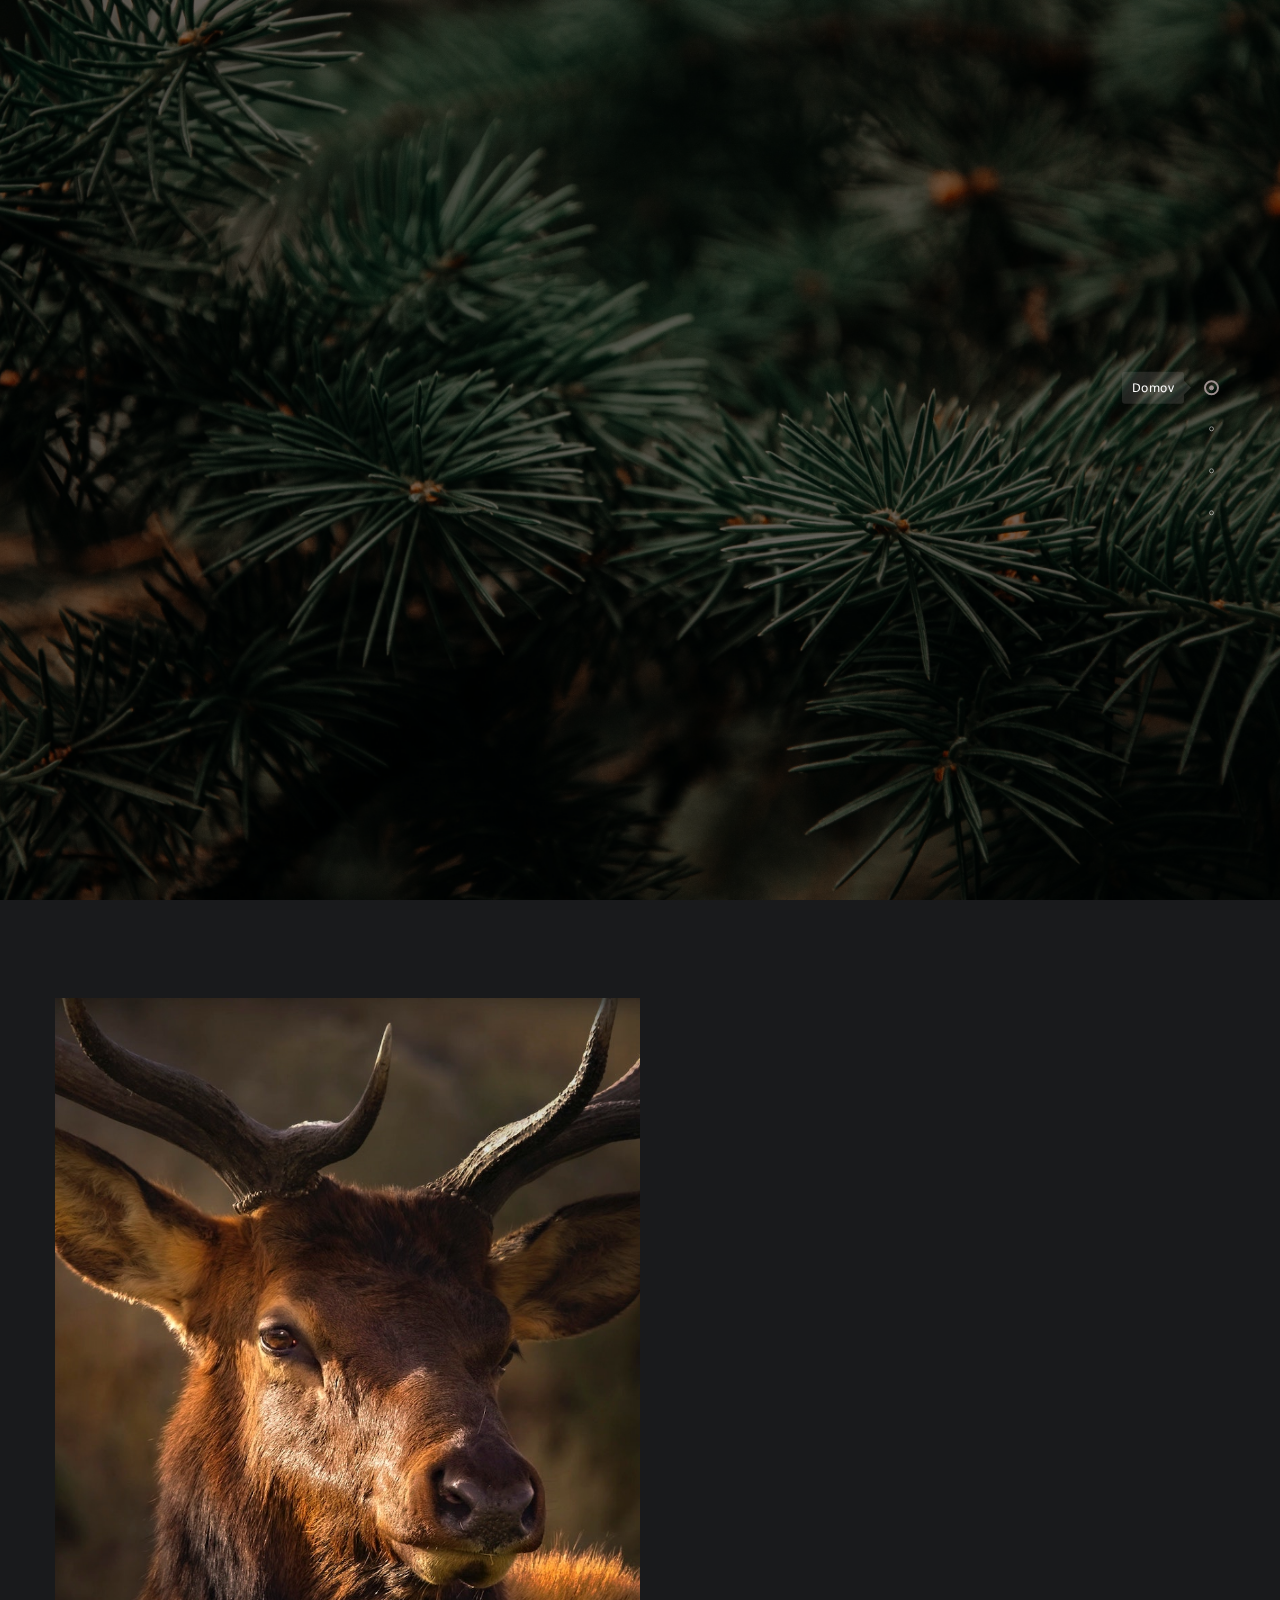
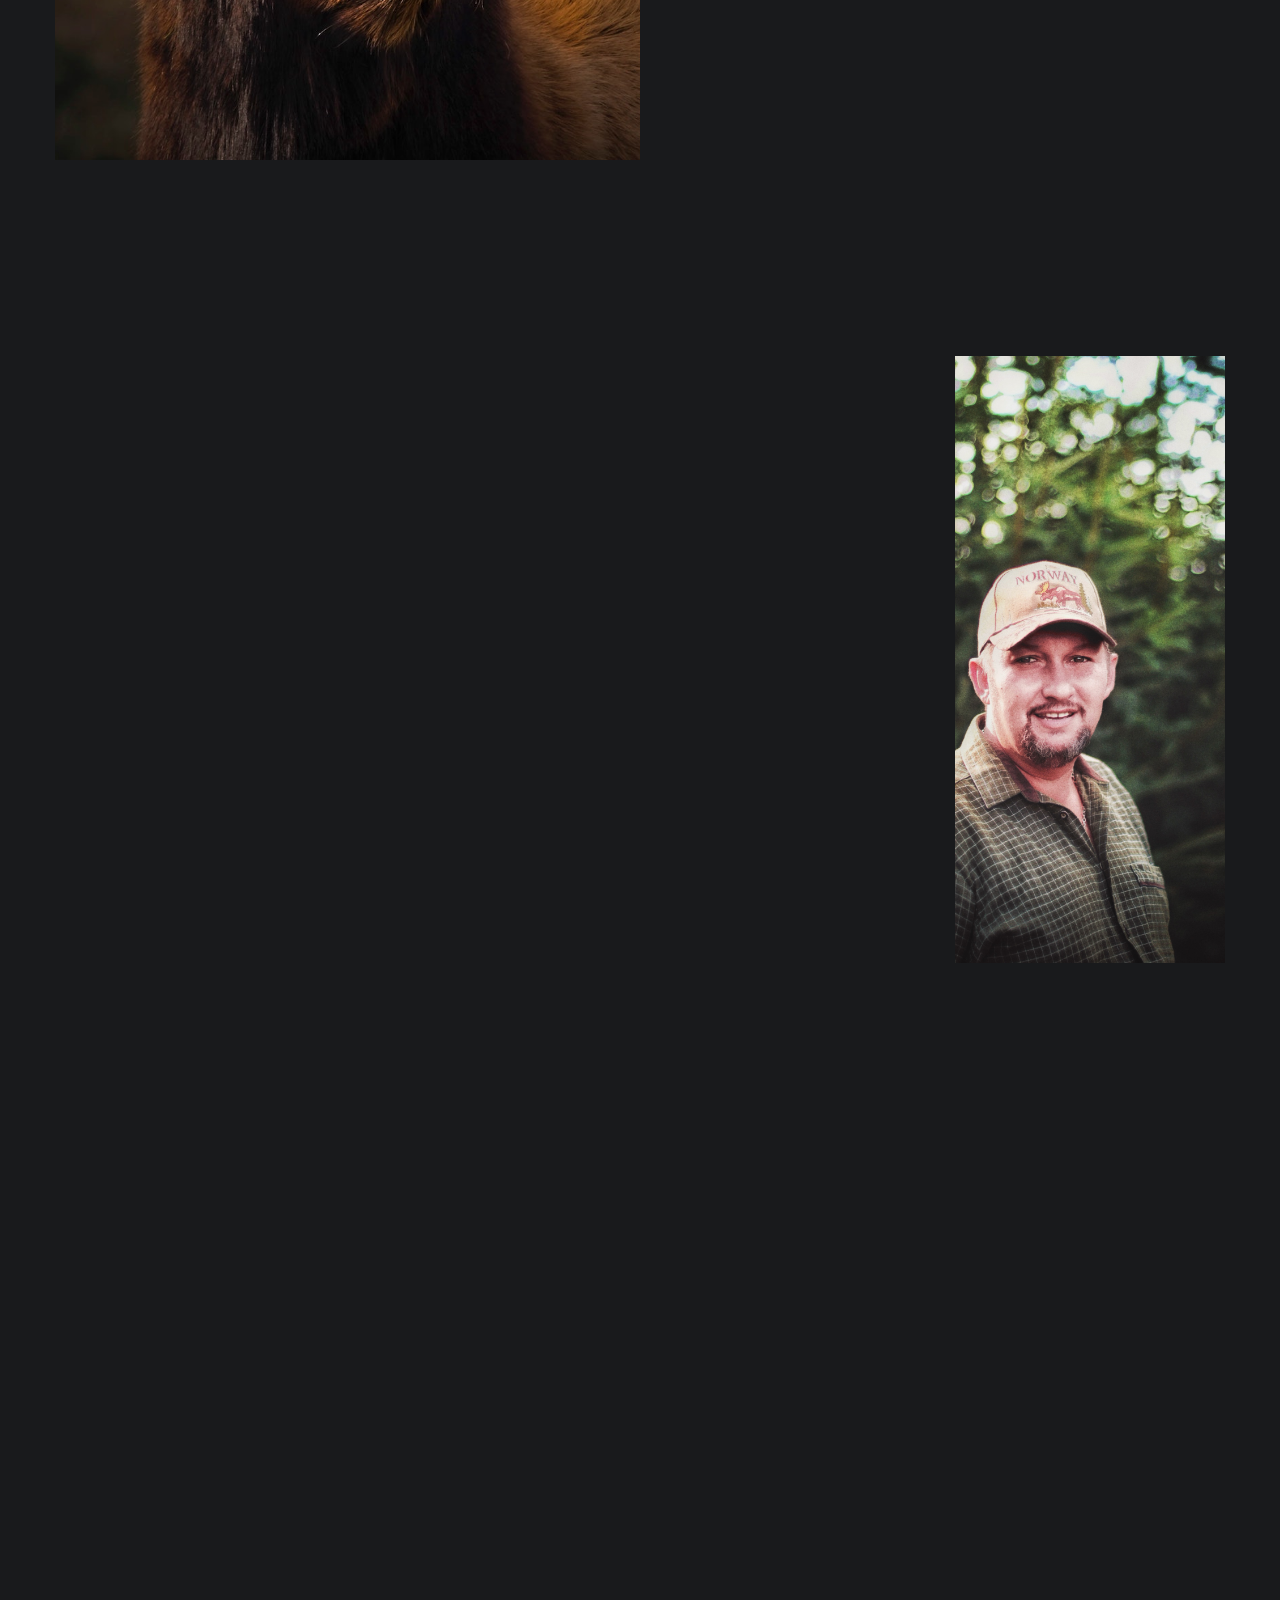
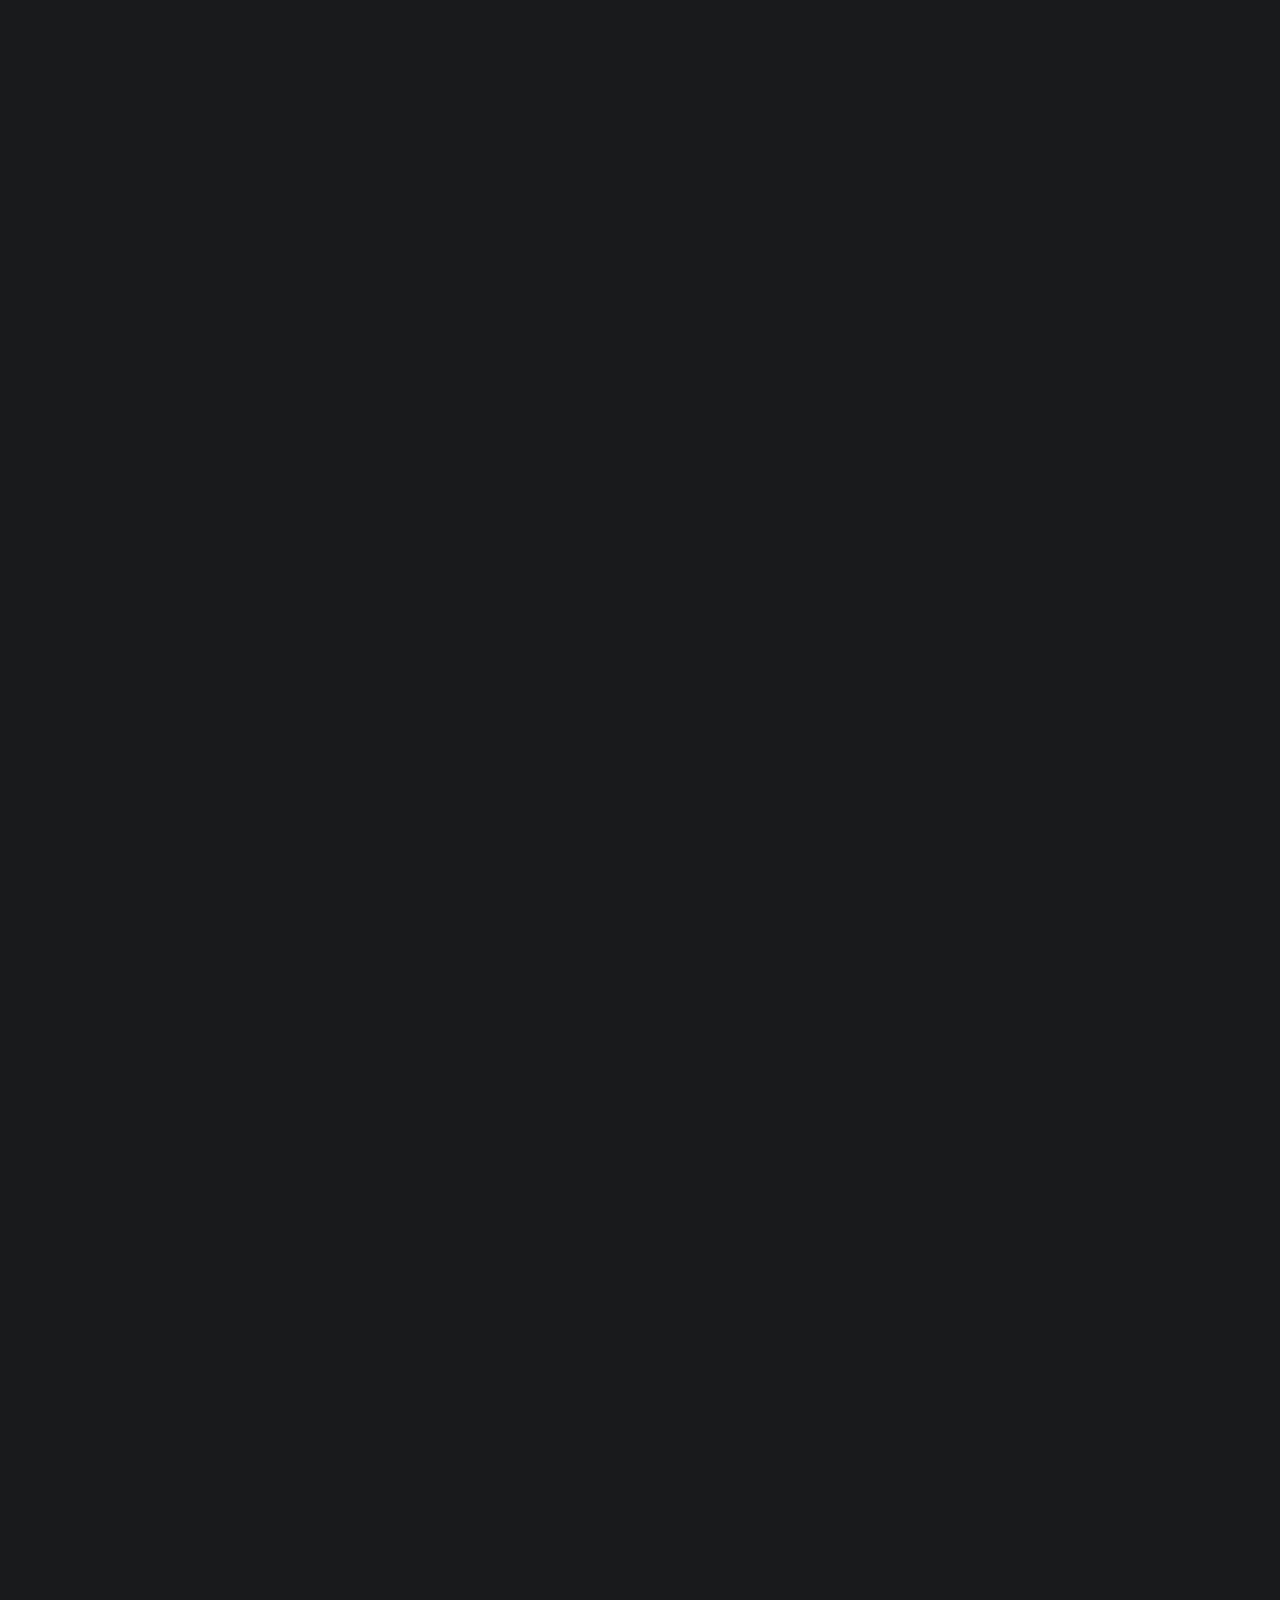
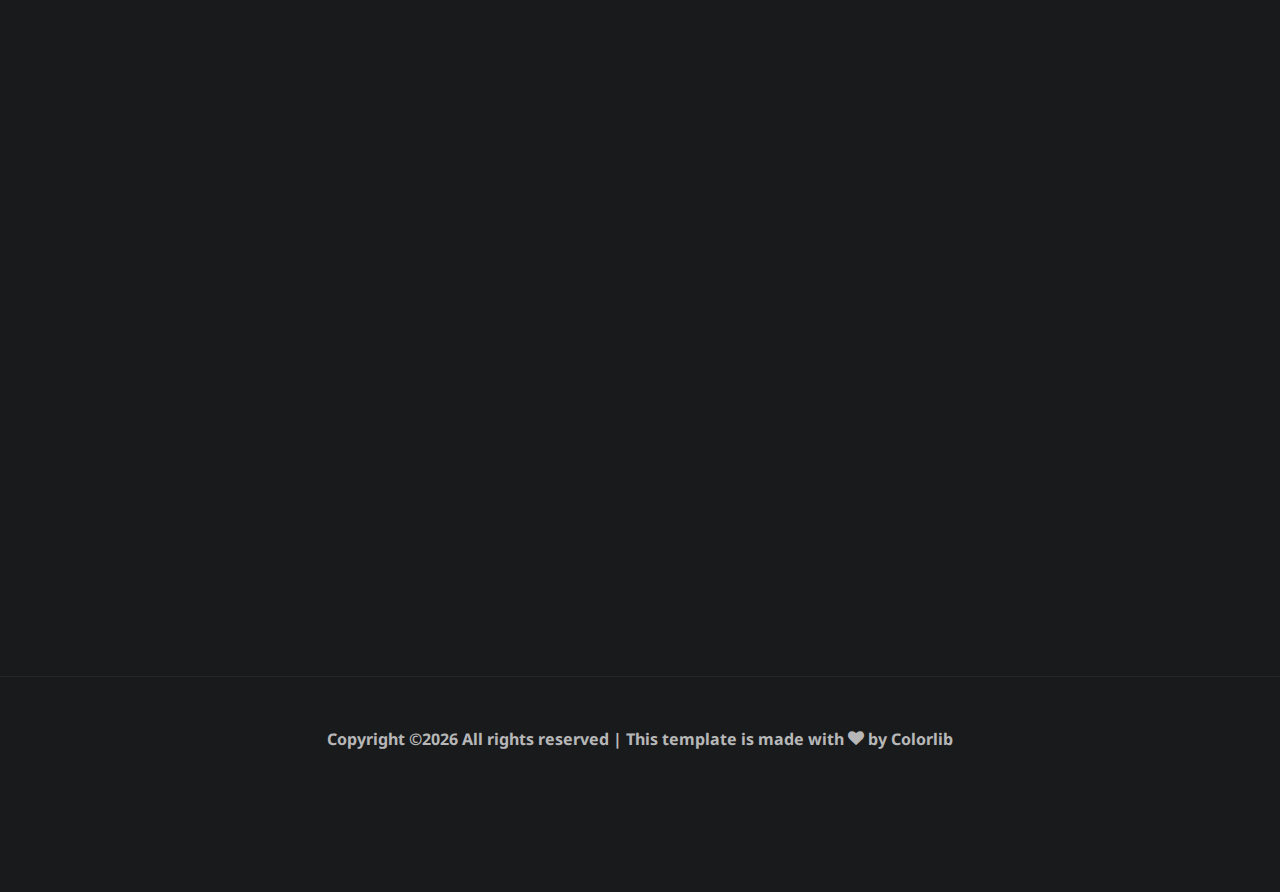
<file: index.html>
<!DOCTYPE html>
<html lang="en">
<head>
    <title>Milov</title>
    <meta charset="utf-8">
    <meta name="viewport" content="width=device-width, initial-scale=1, shrink-to-fit=no">

    <link href="https://fonts.googleapis.com/css?family=Noto+Sans:400,400i,700,700i&display=swap" rel="stylesheet">
    <link href="https://fonts.googleapis.com/css?family=Noto+Serif:400,400i,700,700i&display=swap" rel="stylesheet">

    <link href="https://fonts.googleapis.com/css?family=Abril+Fatface&display=swap" rel="stylesheet">

    <link rel="stylesheet" href="css/open-iconic-bootstrap.min.css">
    <link rel="stylesheet" href="css/animate.css">

    <link rel="stylesheet" href="css/owl.carousel.min.css">
    <link rel="stylesheet" href="css/owl.theme.default.min.css">
    <link rel="stylesheet" href="css/magnific-popup.css">

    <link rel="stylesheet" href="css/aos.css">

    <link rel="stylesheet" href="css/ionicons.min.css">

    <link rel="stylesheet" href="css/bootstrap-datepicker.css">
    <link rel="stylesheet" href="css/jquery.timepicker.css">


    <link rel="stylesheet" href="css/flaticon.css">
    <link rel="stylesheet" href="css/icomoon.css">
    <link rel="stylesheet" href="css/style.css">

    <link rel="icon" type="image/png" href="/images/milov.png"/>
</head>
<body>


<nav id="navbar" class="navbar">
    <ul class="nav-menu">
        <li>
            <a data-scroll="home" href="#home" class="dot active">
                <span>Domov</span>
            </a>
        </li>
        <li>
            <a data-scroll="about" href="#about" class="dot">
                <span>O nás</span>
            </a>
        </li>
        <li>
            <a data-scroll="work" href="#work" class="dot">
                <span>Galéria</span>
            </a>
        </li>
        <li>
            <a data-scroll="contact" href="#contact" class="dot">
                <span>Kontakt</span>
            </a>
        </li>
    </ul>
</nav>
<!-- End Nav Section -->

<!-- Start Home Section -->
<section id="home" class="hero-wrap js-fullheight" style="background-image: url(images/bg-1.jpg);"
         data-stellar-background-ratio="0.5">
    <div class="overlay"></div>
    <div class="container">
        <div class="row no-gutters slider-text js-fullheight align-items-center justify-content-center">
            <div class="col-lg-7 ftco-animate d-flex align-items-center">
                <div class="text text-center">
                    <h1 class="logo"><a href="index.html"><span class="flaticon-milov"></span></a></h1>
                    <p class="mb-4">Milujem prírodu, poľovníctvo a umenie. Kombináciou týchto troch elementov vznikla vášeň, ktorú odkrývam pod menom <b><i>Milov</i>.</p>
                </div>
            </div>
        </div>
    </div>
</section>
<!-- End Home Section -->

<!-- Start About Me Section -->
<section class="ftco-about img ftco-section" id="about">
    <div class="container">
        <div class="row d-flex no-gutters">
            <div class="col-md-6 col-lg-6 d-flex">
                <div class="img-about img d-flex align-items-stretch">
                    <div class="overlay"></div>
                    <div class="img img-video d-flex align-self-stretch align-items-center"
                         style="background-image:url(images/about-2.jpg);">
                    </div>
                </div>
            </div>
            <div class="col-md-6 col-lg-6 pl-md-5">
                <div class="heading-section ftco-animate">
                    <h2 class="mb-4">Milov, spojenie polovníctva a umenia</h2>
                    <p>Vzťah k prírode mám zakorenený v DNA už od narodenia. Vždy keď som v lese, cítim obrovský pokoj a
                        harmóniu, ktorú vytvárajú vône, zvuky, obrazy. Jednoducho všetko to, čo môže človek vnímať
                        svojimi zmyslami, srdcom, celou svojou existenciou. Možno práve preto mám radosť všetky tieto
                        emócie prenášať do materiálu tak voňavého a tvárneho, akým je drevo. Počas pobytu v prírode ako
                        aj pri rezbovaní zabúdam na svet okolo seba, resetujem telo i dušu. Dúfam, že tieto opracované
                        kúsky dreva navodia aj vám rovnaké pocity pokoja a šťastia.</br><b>Michal Bruchatý</b></p>
                    <div class="d-flex w-100">
                        <div class="img img-about-2 mr-2" style="background-image: url(images/about.jpg);"></div>
                        <div class="img img-about-2 ml-2" style="background-image: url(images/about-3.jpg);"></div>
                    </div>
                    <blockquote class="blockquote mt-5">
                        <p class="mb-2">„Beda, kto v mori vidí iba vodu, kto nepočuje nemú prírodu, kto v skalách vidí
                            iba skaly.“</p>
                        <span>&mdash; Andrej Sládkovič</span>
                    </blockquote>
                </div>
            </div>
        </div>
    </div>
</section>
<!-- End About Me Section -->

<!-- Start Services Section -->
<section id="services" class="ftco-section">
    <div class="container">
        <div class="row">
            <div class="col-md-9">
                <div class="row">
                    <div class="col-md-5 heading-section ftco-animate pb-5">
                        <h2 class="mb-4">Umelecká tvorba</h2>
                        <p>Umenie je o vyjadrení nás samých, či prostredníctvom plátna, alebo dreva a dláta.</p>
                    </div>
                </div>
                <div class="row">
                    <div class="col-md-4">
                        <div class="media block-6 services d-block ftco-animate">
                            <div class="icon"><span class="flaticon-carving"></span></div>
                            <div class="media-body">
                                <h3 class="heading mb-3">Umelecká rezba</h3>
                                <p>Mojou najväčšou záľubou je umelecká drevorezba. Pri nej využívam rôzne druhy dreva,
                                    techniky rezby, ako aj povrchovej úpravy finálneho diela. Je to neopísateľný pocit,
                                    keď vdýchnete nový život obyčajnému kusu dreva.</p>
                            </div>
                        </div>
                    </div>
                    <div class="col-md-4">
                        <div class="media block-6 services d-block ftco-animate">
                            <div class="icon"><span class="flaticon-art"></span></div>
                            <div class="media-body">
                                <h3 class="heading mb-3">Maľba</h3>
                                <p>Predovšetkým olejomaľba s využitím plátna ako podkladového materiálu mi učarovala
                                    natoľko, že som si ju už mnohokrát zvolil za preferovaný spôsob zachytenia tých
                                    najkrajších zážitkov a spomienok z potuliek prírodou či nezabudnuteľných
                                    polovačiek.</p>
                            </div>
                        </div>
                    </div>
                    <div class="col-md-4">
                        <div class="media block-6 services d-block ftco-animate">
                            <div class="icon"><span class="flaticon-saw"></span></div>
                            <div class="media-body">
                                <h3 class="heading mb-3">Produkty z dreva</h3>
                                <p>Drevo je jeden z najuniverzálnejších materiálov aké poznáme. Okrem umeleckej tvorby
                                    mi verne slúži aj pri výrobe celej plejády predmetov s rôznym zameraním. Nábytok,
                                    dekorácie, doplnky či veľké drevené konštrukcie sú len malým príkladom prác v mojom
                                    portfóliu.</p>
                            </div>
                        </div>
                    </div>
                </div>
            </div>
            <div class="col-md-3 d-flex align-items-stretch">
                <div class="img w-100" style="background-image: url(images/about.jpg);"></div>
            </div>
        </div>
        <!--        w-->
    </div>
</section>
<!-- End Services Section -->

<!-- Start Testimonials Section -->
<section id="work" class="ftco-section">
    <div class="container">
        <div class="row justify-content-center">
            <div class="col-md-4 heading-section text-center ftco-animate pb-5">
                <h2 class="mb-4">Vybrané projekty</h2>
                <p>Dovoľte, aby som Vám predstavil niektoré z mojich posledných výtvorov.</p>
            </div>
        </div>
    </div>
    <div class="container-fluid px-md-0">
        <div class="row no-gutters">

            <div class="col-md-4 ftco-animate">
                <div class="model img d-flex align-items-end" style="background-image: url(images/model-1.jpg);">
                    <a href="images/model-1.jpg"
                       class="icon image-popup d-flex justify-content-center align-items-center">
                        <span class="icon-expand"></span>
                    </a>
                    <div class="desc w-100 px-4">
                        <div class="text w-100 mb-3">
                            <span>Drevorezba/Podložka</span>
                            <h2><a href="work-single.html">Srnec</a></h2>
                        </div>
                    </div>
                </div>
            </div>

            <div class="col-md-4 ftco-animate">
                <div class="model img d-flex align-items-end" style="background-image: url(images/model-2.jpg);">
                    <a href="images/model-2.jpg"
                       class="icon image-popup d-flex justify-content-center align-items-center">
                        <span class="icon-expand"></span>
                    </a>
                    <div class="desc w-100 px-4">
                        <div class="text w-100 mb-3">
                            <span>Drevorezba/Podložka</span>
                            <h2><a href="work-single.html">Srnec</a></h2>
                        </div>
                    </div>
                </div>
            </div>

            <div class="col-md-4 ftco-animate">
                <div class="model img d-flex align-items-end" style="background-image: url(images/model-3.jpg);">
                    <a href="images/model-3.jpg"
                       class="icon image-popup d-flex justify-content-center align-items-center">
                        <span class="icon-expand"></span>
                    </a>
                    <div class="desc w-100 px-4">
                        <div class="text w-100 mb-3">
                            <span>Drevorezba</span>
                            <h2><a href="work-single.html">Anjel</a></h2>
                        </div>
                    </div>
                </div>
            </div>

            <div class="col-md-4 ftco-animate">
                <div class="model img d-flex align-items-end" style="background-image: url(images/model-4.jpg);">
                    <a href="images/model-4.jpg"
                       class="icon image-popup d-flex justify-content-center align-items-center">
                        <span class="icon-expand"></span>
                    </a>
                    <div class="desc w-100 px-4">
                        <div class="text w-100 mb-3">
                            <span>Drevorezba/Nástenné hodiny</span>
                            <h2><a href="work-single.html">Polovník</a></h2>
                        </div>
                    </div>
                </div>
            </div>

            <div class="col-md-4 ftco-animate">
                <div class="model img d-flex align-items-end" style="background-image: url(images/model-5.jpg);">
                    <a href="images/model-5.jpg"
                       class="icon image-popup d-flex justify-content-center align-items-center">
                        <span class="icon-expand"></span>
                    </a>
                    <div class="desc w-100 px-4">
                        <div class="text w-100 mb-3">
                            <span>Drevorezba/Nástenné hodiny</span>
                            <h2><a href="work-single.html">Polovník</a></h2>
                        </div>
                    </div>
                </div>
            </div>

            <div class="col-md-4 ftco-animate">
                <div class="model img d-flex align-items-end" style="background-image: url(images/model-6.jpg);">
                    <a href="images/model-6.jpg"
                       class="icon image-popup d-flex justify-content-center align-items-center">
                        <span class="icon-expand"></span>
                    </a>
                    <div class="desc w-100 px-4">
                        <div class="text w-100 mb-3">
                            <span>Drevorezba/Nástenné hodiny</span>
                            <h2><a href="work-single.html">Bohyňa lovu</a></h2>
                        </div>
                    </div>
                </div>
            </div>

            <div class="col-md-4 ftco-animate">
                <div class="model img d-flex align-items-end" style="background-image: url(images/model-7.jpg);">
                    <a href="images/model-7.jpg"
                       class="icon image-popup d-flex justify-content-center align-items-center">
                        <span class="icon-expand"></span>
                    </a>
                    <div class="desc w-100 px-4">
                        <div class="text w-100 mb-3">
                            <span>Drevorezba/Nástenné hodiny</span>
                            <h2><a href="work-single.html">Polovník</a></h2>
                        </div>
                    </div>
                </div>
            </div>

        </div>
    </div>
</section>

<!-- Start Contact Section -->
<section class="ftco-section contact-section" id="contact">
    <div class="container">
        <div class="row justify-content-center mb-5 pb-3">
            <div class="col-md-4 heading-section text-center ftco-animate">
                <h2 class="mb-4">Kontaktujte ma</h2>
                <p>Ak Vás moja tvorba zaujala, neváhajte a kontaktujte ma prostredníctvom jedného z nasledujúcich
                    kontaktov:</p>
            </div>
        </div>

        <div class="row mb-5">
            <div class="col-md-3 d-flex ftco-animate">
                <div class="align-self-stretch box text-center p-4">
                    <div class="icon d-flex align-items-center justify-content-center">
                        <span class="icon-map-signs"></span>
                    </div>
                    <div>
                        <h3 class="mb-4">Adresa</h3>
                        <p>Budovateľská 628, 956 22 Prašice, Slovensko</p>
                    </div>
                </div>
            </div>
            <div class="col-md-3 d-flex ftco-animate">
                <div class="align-self-stretch box text-center p-4">
                    <div class="icon d-flex align-items-center justify-content-center">
                        <span class="icon-phone2"></span>
                    </div>
                    <div>
                        <h3 class="mb-4">Telefón</h3>
                        <p><a href="tel://1234567920">+ 421 910 988 219</a></p>
                    </div>
                </div>
            </div>
            <div class="col-md-3 d-flex ftco-animate">
                <div class="align-self-stretch box text-center p-4">
                    <div class="icon d-flex align-items-center justify-content-center">
                        <span class="icon-paper-plane"></span>
                    </div>
                    <div>
                        <h3 class="mb-4">Email</h3>
                        <p><a href="mailto:info@yoursite.com">michalbruchatyml@gmail.com</a></p>
                    </div>
                </div>
            </div>
            <div class="col-md-3 d-flex ftco-animate">
                <div class="align-self-stretch box text-center p-4">
                    <div class="icon d-flex align-items-center justify-content-center">
                        <span class="icon-globe"></span>
                    </div>
                    <div>
                        <h3 class="mb-4">Webstránka</h3>
                        <p><a href="#">milov.sk</a></p>
                    </div>
                </div>
            </div>
        </div>
    </div>
    </div>
</section>
<!-- End Contact Section -->


<!-- Start Footer Section -->
<footer class="ftco-footer py-5">
    <div class="container text-center">
        <div class="row">
            <div class="col-md-12 text-center">

                <p><!-- Link back to Colorlib can't be removed. Template is licensed under CC BY 3.0. -->
                    Copyright &copy;<script>document.write(new Date().getFullYear());</script>
                    All rights reserved | This template is made with <i class="icon-heart" aria-hidden="true"></i> by <a
                            href="https://colorlib.com" target="_blank">Colorlib</a>
                    <!-- Link back to Colorlib can't be removed. Template is licensed under CC BY 3.0. --></p>

                <ul class="ftco-footer-social p-0">
                    <li class="ftco-animate"><a href="#"><span class="icon-twitter"></span></a></li>
                    <li class="ftco-animate"><a href="#"><span class="icon-facebook"></span></a></li>
                    <li class="ftco-animate"><a href="#"><span class="icon-instagram"></span></a></li>
                </ul>
            </div>
        </div>
    </div>
</footer>
<!-- End Footer Section -->


<!-- loader -->
<div id="ftco-loader" class="show fullscreen">
    <svg class="circular" width="48px" height="48px">
        <circle class="path-bg" cx="24" cy="24" r="22" fill="none" stroke-width="4" stroke="#eeeeee"/>
        <circle class="path" cx="24" cy="24" r="22" fill="none" stroke-width="4" stroke-miterlimit="10"
                stroke="#F96D00"/>
    </svg>
</div>


<script src="js/jquery.min.js"></script>
<script src="js/jquery-migrate-3.0.1.min.js"></script>
<script src="js/popper.min.js"></script>
<script src="js/bootstrap.min.js"></script>
<script src="js/jquery.easing.1.3.js"></script>
<script src="js/jquery.waypoints.min.js"></script>
<script src="js/jquery.stellar.min.js"></script>
<script src="js/owl.carousel.min.js"></script>
<script src="js/jquery.magnific-popup.min.js"></script>
<script src="js/aos.js"></script>
<script src="js/jquery.animateNumber.min.js"></script>
<script src="js/scrollax.min.js"></script>
<script src="js/main.js"></script>
</body>
</html>
</file>
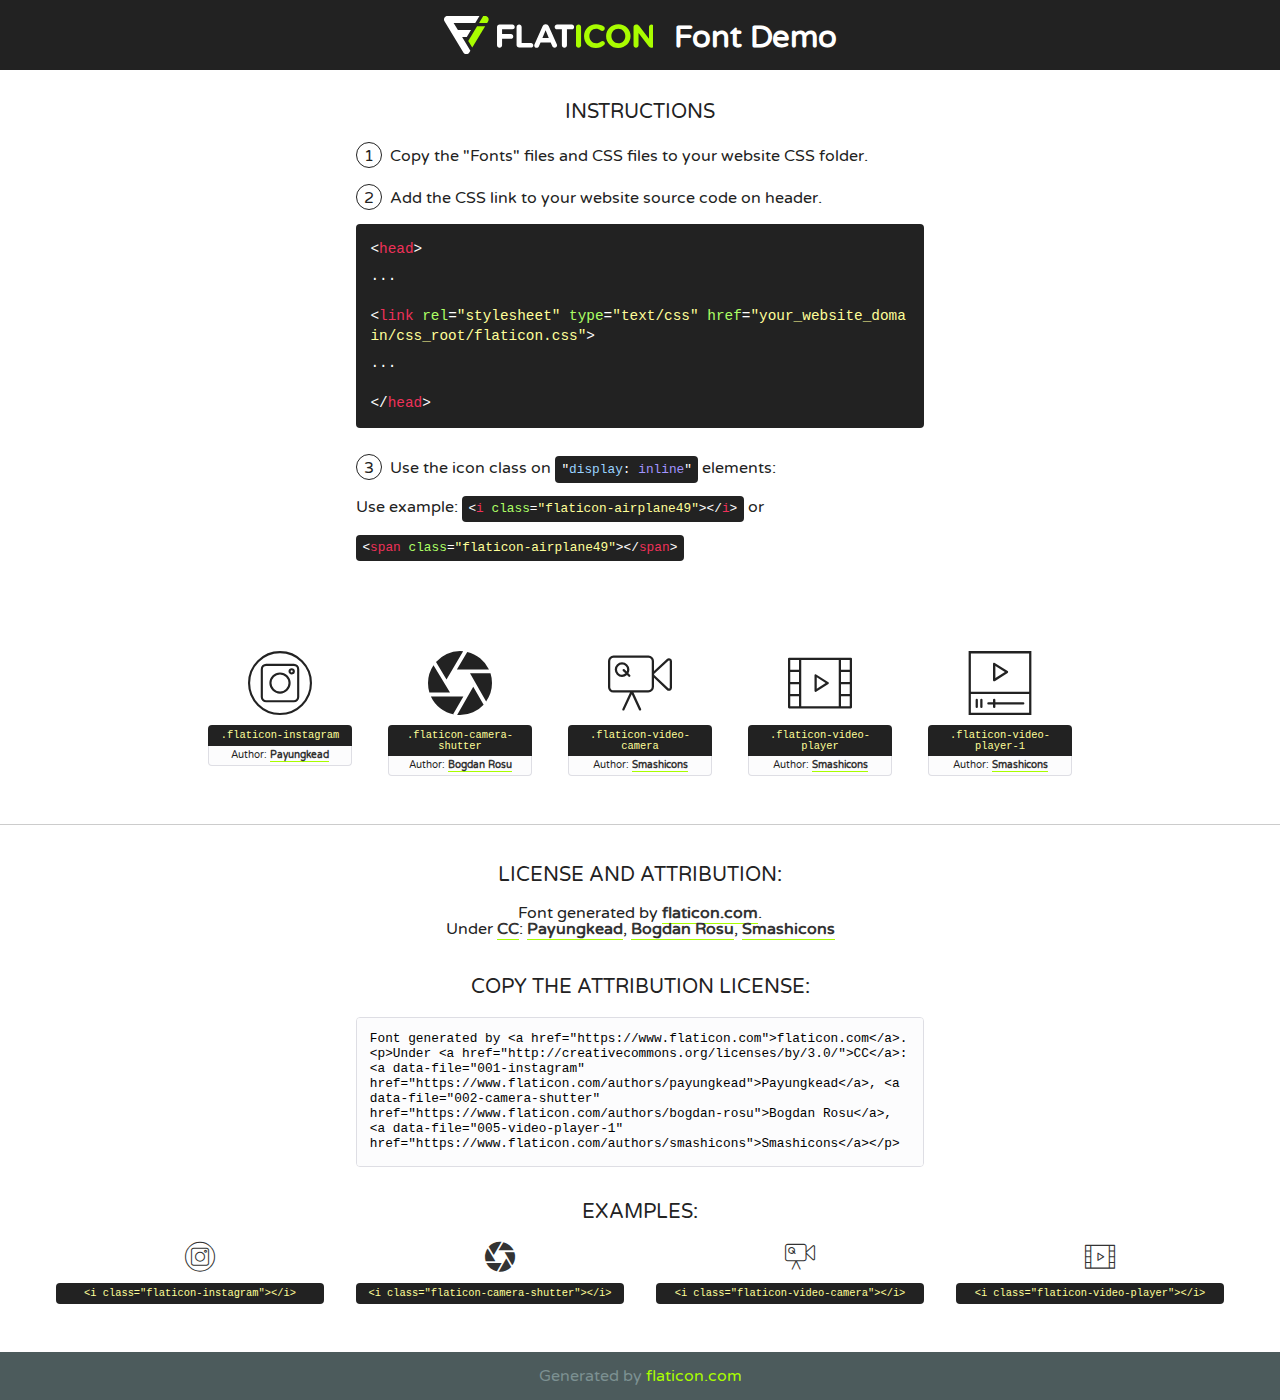
<file: fonts/flaticon-backup/font/flaticon.html>
<!DOCTYPE html>
<!--
  Flaticon icon font: Flaticon
  Creation date: 19/09/2019 09:40
-->
<html>
<!DOCTYPE html>
<html>

<head>
    <title>Flaticon WebFont</title>
    <link href="http://fonts.googleapis.com/css?family=Varela+Round" rel="stylesheet" type="text/css" />
    <link rel="stylesheet" type="text/css" href="flaticon.css">
    <meta charset="UTF-8">
    <style>
    html, body, div, span, applet, object, iframe,
    h1, h2, h3, h4, h5, h6, p, blockquote, pre,
    a, abbr, acronym, address, big, cite, code,
    del, dfn, em, img, ins, kbd, q, s, samp,
    small, strike, strong, sub, sup, tt, var,
    b, u, i, center,
    dl, dt, dd, ol, ul, li,
    fieldset, form, label, legend,
    table, caption, tbody, tfoot, thead, tr, th, td,
    article, aside, canvas, details, embed, 
    figure, figcaption, footer, header, hgroup, 
    menu, nav, output, ruby, section, summary,
    time, mark, audio, video {
        margin: 0;
        padding: 0;
        border: 0;
        font-size: 100%;
        font: inherit;
        vertical-align: baseline;
    }
    /* HTML5 display-role reset for older browsers */
    article, aside, details, figcaption, figure, 
    footer, header, hgroup, menu, nav, section {
        display: block;
    }
    body {
        line-height: 1;
    }
    ol, ul {
        list-style: none;
    }
    blockquote, q {
        quotes: none;
    }
    blockquote:before, blockquote:after,
    q:before, q:after {
        content: '';
        content: none;
    }
    table {
        border-collapse: collapse;
        border-spacing: 0;
    }
    body {
        font-family: 'Varela Round', Helvetica, Arial, sans-serif;
        font-size: 16px;
        color: #222;
    }
    a {
        color: #333;
        border-bottom: 1px solid #a9fd00;
        font-weight: bold;
        text-decoration: none;
    }
    * {
        -moz-box-sizing: border-box;
        -webkit-box-sizing: border-box;
        box-sizing: border-box;
        margin: 0;
        padding: 0;
    }
    [class^="flaticon-"]:before, [class*=" flaticon-"]:before, [class^="flaticon-"]:after, [class*=" flaticon-"]:after {
        font-family: Flaticon;
        font-size: 30px;
        font-style: normal;
        margin-left: 20px;
        color: #333;
    }
    .wrapper {
        max-width: 600px;
        margin: auto;
        padding: 0 1em;
    }
    .title {
        font-size: 1.25em;
        text-align: center;
        margin-bottom: 1em;
        text-transform: uppercase;
    }
    header {
        text-align: center;
        background-color: #222;
        color: #fff;
        padding: 1em;
    }
    header .logo {
        width: 210px;
        height: 38px;
        display: inline-block;
        vertical-align: middle;
        margin-right: 1em;
        border: none;
    }
    header strong {
        font-size: 1.95em;
        font-weight: bold;
        vertical-align: middle;
        margin-top: 5px;
        display: inline-block;
    }
    .demo {
        margin: 2em auto;
        line-height: 1.25em;
    }
    .demo ul li {
        margin-bottom: 1em;
    }
    .demo ul li .num {
        color: #222;
        border-radius: 20px;
        display: inline-block;
        width: 26px;
        padding: 3px;
        height: 26px;
        text-align: center;
        margin-right: 0.5em;
        border: 1px solid #222;
    }
    .demo ul li code {
        background-color: #222;
        border-radius: 4px;
        padding: 0.25em 0.5em;
        display: inline-block;
        color: #fff;
        font-family: Consolas,Monaco,Lucida Console,Liberation Mono,DejaVu Sans Mono,Bitstream Vera Sans Mono,Courier New, monospace;
        font-weight: lighter;
        margin-top: 1em;
        font-size: 0.8em;
        word-break: break-all;
    }
    .demo ul li code.big {
        padding: 1em;
        font-size: 0.9em;
    }
    .demo ul li code .red {
        color: #EF3159;
    }
    .demo ul li code .green {
        color: #ACFF65;
    }
    .demo ul li code .yellow {
        color: #FFFF99;
    }
    .demo ul li code .blue {
        color: #99D3FF;
    }
    .demo ul li code .purple {
        color: #A295FF;
    }
    .demo ul li code .dots {
        margin-top: 0.5em;
        display: block;
    }
    #glyphs {
        border-bottom: 1px solid #ccc;
        padding: 2em 0;
        text-align: center;
    }
    .glyph {
        display: inline-block;
        width: 9em;
        margin: 1em;
        text-align: center;
        vertical-align: top;
        background: #FFF;
    }
    .glyph .glyph-icon {
        padding: 10px;
        display: block;
        font-family:"Flaticon";
        font-size: 64px;
        line-height: 1;
    }
    .glyph .glyph-icon:before {
        font-size: 64px;
        color: #222;
        margin-left: 0;
    }
    .class-name {
        font-size: 0.65em;
        background-color: #222;
        color: #fff;
        border-radius: 4px 4px 0 0;
        padding: 0.5em;
        color: #FFFF99;
        font-family: Consolas,Monaco,Lucida Console,Liberation Mono,DejaVu Sans Mono,Bitstream Vera Sans Mono,Courier New, monospace;
    }
    .author-name {
        font-size: 0.6em;
        background-color: #fcfcfd;
        border: 1px solid #DEDEE4;
        border-top: 0;
        border-radius: 0 0 4px 4px;
        padding: 0.5em;
    }
    .class-name:last-child {
        font-size: 10px;
        color:#888;
    }
    .class-name:last-child a {
        font-size: 10px;
        color:#555;
    }
    .class-name:last-child a:hover {
        color:#a9fd00;
    }
    .glyph > input {
        display: block;
        width: 100px;
        margin: 5px auto;
        text-align: center;
        font-size: 12px;
        cursor: text;
    }
    .glyph > input.icon-input {
        font-family:"Flaticon";
        font-size: 16px;
        margin-bottom: 10px;
    }
    .attribution .title {
        margin-top: 2em;
    }
    .attribution textarea {
        background-color: #fcfcfd;
        padding: 1em;
        border: none;
        box-shadow: none;
        border: 1px solid #DEDEE4;
        border-radius: 4px;
        resize: none;
        width: 100%;
        height: 150px;
        font-size: 0.8em;
        font-family: Consolas,Monaco,Lucida Console,Liberation Mono,DejaVu Sans Mono,Bitstream Vera Sans Mono,Courier New, monospace;
        -webkit-appearance: none;
    }
    .iconsuse {
        margin: 2em auto;
        text-align: center;
        max-width: 1200px;
    }
    .iconsuse:after {
        content: '';
        display: table;
        clear: both;
    }
    .iconsuse .image {
        float: left;
        width: 25%;
        padding: 0 1em;
    }
    .iconsuse .image p {
        margin-bottom: 1em;
    }
    .iconsuse .image span {
        display: block;
        font-size: 0.65em;
        background-color: #222;
        color: #fff;
        border-radius: 4px;
        padding: 0.5em;
        color: #FFFF99;
        margin-top: 1em;
        font-family: Consolas,Monaco,Lucida Console,Liberation Mono,DejaVu Sans Mono,Bitstream Vera Sans Mono,Courier New, monospace;
    }
    #footer {
        text-align: center;
        background-color: #4C5B5C;
        color: #7c9192;
        padding: 1em;
    }
    #footer a {
        border: none;
        color: #a9fd00;
        font-weight: normal;
    }
    @media (max-width: 960px) {
        .iconsuse .image {
            width: 50%;
        }
    }
    @media (max-width: 560px) {
        .iconsuse .image {
            width: 100%;
        }
    }
    </style>
</head>

<body class="characters-off">

    <header>
        <a href="https://www.flaticon.com" target="_blank" class="logo">
            <svg version="1.1" xmlns="http://www.w3.org/2000/svg" xmlns:xlink="http://www.w3.org/1999/xlink" xmlns:a="http://ns.adobe.com/AdobeSVGViewerExtensions/3.0/" viewBox="0 0 560.875 102.036" enable-background="new 0 0 560.875 102.036" xml:space="preserve">
                <defs>
                </defs>
                <g>
                    <g class="letters">
                        <path fill="#ffffff" d="M141.596,29.675c0-3.777,2.985-6.767,6.764-6.767h34.438c3.426,0,6.15,2.728,6.15,6.15
                        c0,3.43-2.724,6.149-6.15,6.149h-27.674v13.091h23.719c3.429,0,6.151,2.724,6.151,6.15c0,3.43-2.723,6.149-6.151,6.149h-23.719
                        v17.574c0,3.773-2.986,6.761-6.764,6.761c-3.779,0-6.764-2.989-6.764-6.761V29.675z"></path>
                        <path fill="#ffffff" d="M193.844,29.149c0-3.781,2.985-6.767,6.764-6.767c3.776,0,6.763,2.985,6.763,6.767v42.957h25.039
                        c3.426,0,6.149,2.726,6.149,6.153c0,3.425-2.723,6.15-6.149,6.15h-31.802c-3.779,0-6.764-2.986-6.764-6.768V29.149z"></path>
                        <path fill="#ffffff" d="M241.891,75.71l21.438-48.407c1.492-3.341,4.215-5.357,7.906-5.357h0.792
                        c3.686,0,6.323,2.017,7.815,5.357l21.439,48.407c0.436,0.967,0.701,1.845,0.701,2.723c0,3.602-2.809,6.501-6.414,6.501
                        c-3.161,0-5.269-1.845-6.499-4.655l-4.132-9.661h-27.059l-4.301,10.102c-1.144,2.631-3.426,4.214-6.237,4.214
                        c-3.517,0-6.24-2.81-6.24-6.325C241.1,77.64,241.451,76.677,241.891,75.71z M279.932,58.666l-8.521-20.297l-8.526,20.297H279.932
                        z"></path>
                        <path fill="#ffffff" d="M314.864,35.387H301.86c-3.429,0-6.239-2.813-6.239-6.238c0-3.429,2.811-6.24,6.239-6.24h39.533
                        c3.426,0,6.237,2.811,6.237,6.24c0,3.425-2.811,6.238-6.237,6.238h-13.001v42.785c0,3.773-2.99,6.761-6.764,6.761
                        c-3.779,0-6.764-2.989-6.764-6.761V35.387z"></path>
                        <path fill="#A9FD00" d="M352.615,29.149c0-3.781,2.985-6.767,6.767-6.767c3.774,0,6.761,2.985,6.761,6.767v49.024
                        c0,3.773-2.987,6.761-6.761,6.761c-3.781,0-6.767-2.989-6.767-6.761V29.149z"></path>
                        <path fill="#A9FD00" d="M374.132,53.836v-0.179c0-17.481,13.178-31.801,32.065-31.801c9.22,0,15.459,2.458,20.557,6.238
                        c1.402,1.054,2.637,2.985,2.637,5.357c0,3.692-2.985,6.59-6.681,6.59c-1.845,0-3.071-0.702-4.044-1.319
                        c-3.776-2.813-7.729-4.393-12.562-4.393c-10.364,0-17.831,8.611-17.831,19.154v0.173c0,10.542,7.291,19.329,17.831,19.329
                        c5.715,0,9.492-1.756,13.359-4.834c1.049-0.874,2.458-1.491,4.039-1.491c3.429,0,6.325,2.813,6.325,6.236
                        c0,2.106-1.056,3.78-2.282,4.834c-5.539,4.834-12.036,7.733-21.878,7.733C387.572,85.464,374.132,71.493,374.132,53.836z"></path>
                        <path fill="#A9FD00" d="M433.009,53.836v-0.179c0-17.481,13.79-31.801,32.766-31.801c18.981,0,32.592,14.143,32.592,31.628v0.173
                        c0,17.483-13.785,31.807-32.769,31.807C446.625,85.464,433.009,71.32,433.009,53.836z M484.224,53.836v-0.179
                        c0-10.539-7.725-19.326-18.626-19.326c-10.893,0-18.449,8.611-18.449,19.154v0.173c0,10.542,7.73,19.329,18.626,19.329
                        C476.676,72.986,484.224,64.378,484.224,53.836z"></path>
                        <path fill="#A9FD00" d="M506.233,29.321c0-3.774,2.99-6.763,6.767-6.763h1.401c3.252,0,5.183,1.583,7.029,3.953l26.093,34.265
                        V29.059c0-3.692,2.99-6.677,6.681-6.677c3.683,0,6.671,2.985,6.671,6.677v48.934c0,3.78-2.987,6.765-6.764,6.765h-0.436
                        c-3.257,0-5.188-1.581-7.034-3.953l-27.056-35.492v32.944c0,3.687-2.985,6.676-6.678,6.676c-3.683,0-6.673-2.989-6.673-6.676
                        V29.321z"></path>
                    </g>
                    <g class="insignia">
                        <path fill="#ffffff" d="M48.372,56.137h12.517l11.156-18.537H37.186L25.688,18.539h57.825L94.668,0H9.271
                        C5.925,0,2.842,1.801,1.198,4.716c-1.644,2.907-1.593,6.482,0.134,9.343l50.38,83.501c1.678,2.781,4.689,4.476,7.938,4.476
                        c3.246,0,6.257-1.695,7.935-4.476l2.898-4.804L48.372,56.137z"></path>
                        <g class="i">
                            <path fill="#A9FD00" d="M93.575,18.539h0.031v0.004l21.652,0.004l2.705-4.488c1.727-2.861,1.778-6.436,0.133-9.343
                            C116.454,1.801,113.371,0,110.026,0h-5.294L93.575,18.539z"></path>
                            <polygon fill="#A9FD00" points="88.291,27.356 64.725,66.486 75.519,84.404 109.942,27.356"></polygon>
                        </g>
                    </g>
                </g>
            </svg>
        </a>
        <strong>Font Demo</strong>
    </header>


    <section class="demo wrapper">

        <p class="title">Instructions</p>

        <ul>
            <li>
                <span class="num">1</span>Copy the "Fonts" files and CSS files to your website CSS folder.
            </li>
            <li>
                <span class="num">2</span>Add the CSS link to your website source code on header.
                <code class="big">
                    &lt;<span class="red">head</span>&gt;
                    <br/><span class="dots">...</span>
                    <br/>&lt;<span class="red">link</span> <span class="green">rel</span>=<span class="yellow">"stylesheet"</span> <span class="green">type</span>=<span class="yellow">"text/css"</span> <span class="green">href</span>=<span class="yellow">"your_website_domain/css_root/flaticon.css"</span>&gt;
                    <br/><span class="dots">...</span>
                    <br/>&lt;/<span class="red">head</span>&gt;
                </code>
            </li>

            <li>
                <p>
                    <span class="num">3</span>Use the icon class on <code>"<span class="blue">display</span>:<span class="purple"> inline</span>"</code> elements:
                    <br />
                    Use example: <code>&lt;<span class="red">i</span> <span class="green">class</span>=<span class="yellow">&quot;flaticon-airplane49&quot;</span>&gt;&lt;/<span class="red">i</span>&gt;</code> or <code>&lt;<span class="red">span</span> <span class="green">class</span>=<span class="yellow">&quot;flaticon-airplane49&quot;</span>&gt;&lt;/<span class="red">span</span>&gt;</code>
            </li>
        </ul>

    </section>




   <section id="glyphs">          
    
      
        <div class="glyph"><div class="glyph-icon flaticon-instagram"></div>
            <div class="class-name">.flaticon-instagram</div>
            <div class="author-name">Author: <a data-file="001-instagram" href="https://www.flaticon.com/authors/payungkead">Payungkead</a> </div> 
        </div>        
        
        <div class="glyph"><div class="glyph-icon flaticon-camera-shutter"></div>
            <div class="class-name">.flaticon-camera-shutter</div>
            <div class="author-name">Author: <a data-file="002-camera-shutter" href="https://www.flaticon.com/authors/bogdan-rosu">Bogdan Rosu</a> </div> 
        </div>        
        
        <div class="glyph"><div class="glyph-icon flaticon-video-camera"></div>
            <div class="class-name">.flaticon-video-camera</div>
            <div class="author-name">Author: <a data-file="003-video-camera" href="https://www.flaticon.com/authors/smashicons">Smashicons</a> </div> 
        </div>        
        
        <div class="glyph"><div class="glyph-icon flaticon-video-player"></div>
            <div class="class-name">.flaticon-video-player</div>
            <div class="author-name">Author: <a data-file="004-video-player" href="https://www.flaticon.com/authors/smashicons">Smashicons</a> </div> 
        </div>        
        
        <div class="glyph"><div class="glyph-icon flaticon-video-player-1"></div>
            <div class="class-name">.flaticon-video-player-1</div>
            <div class="author-name">Author: <a data-file="005-video-player-1" href="https://www.flaticon.com/authors/smashicons">Smashicons</a> </div> 
        </div>        
        

    </section>



    <section class="attribution wrapper"   style="text-align:center;">

      <div class="title">License and attribution:</div><div class="attrDiv">Font generated by <a href="https://www.flaticon.com">flaticon.com</a>. <div><p>Under <a href="http://creativecommons.org/licenses/by/3.0/">CC</a>: <a data-file="001-instagram" href="https://www.flaticon.com/authors/payungkead">Payungkead</a>, <a data-file="002-camera-shutter" href="https://www.flaticon.com/authors/bogdan-rosu">Bogdan Rosu</a>, <a data-file="005-video-player-1" href="https://www.flaticon.com/authors/smashicons">Smashicons</a></p>  </div>
      </div>
      <div class="title">Copy the Attribution License:</div>

    <textarea onclick="this.focus();this.select();">Font generated by &lt;a href=&quot;https://www.flaticon.com&quot;&gt;flaticon.com&lt;/a&gt;. <p>Under <a href="http://creativecommons.org/licenses/by/3.0/">CC</a>: <a data-file="001-instagram" href="https://www.flaticon.com/authors/payungkead">Payungkead</a>, <a data-file="002-camera-shutter" href="https://www.flaticon.com/authors/bogdan-rosu">Bogdan Rosu</a>, <a data-file="005-video-player-1" href="https://www.flaticon.com/authors/smashicons">Smashicons</a></p>  
     </textarea>

    </section>

    <section class="iconsuse">

          <div class="title">Examples:</div>            
             
            <div class="image">
                <p>
                    <i class="glyph-icon flaticon-instagram"></i> 
                    <span>&lt;i class=&quot;flaticon-instagram&quot;&gt;&lt;/i&gt;</span>
                </p>
            </div>
            
            <div class="image">
                <p>
                    <i class="glyph-icon flaticon-camera-shutter"></i> 
                    <span>&lt;i class=&quot;flaticon-camera-shutter&quot;&gt;&lt;/i&gt;</span>
                </p>
            </div>
            
            <div class="image">
                <p>
                    <i class="glyph-icon flaticon-video-camera"></i> 
                    <span>&lt;i class=&quot;flaticon-video-camera&quot;&gt;&lt;/i&gt;</span>
                </p>
            </div>
            
            <div class="image">
                <p>
                    <i class="glyph-icon flaticon-video-player"></i> 
                    <span>&lt;i class=&quot;flaticon-video-player&quot;&gt;&lt;/i&gt;</span>
                </p>
            </div>
                       
        </div>
                            
    </section>

<div id="footer">
    <div>Generated by <a href="https://www.flaticon.com">flaticon.com</a>
    </div>
</div>



</body>
</html>
</file>
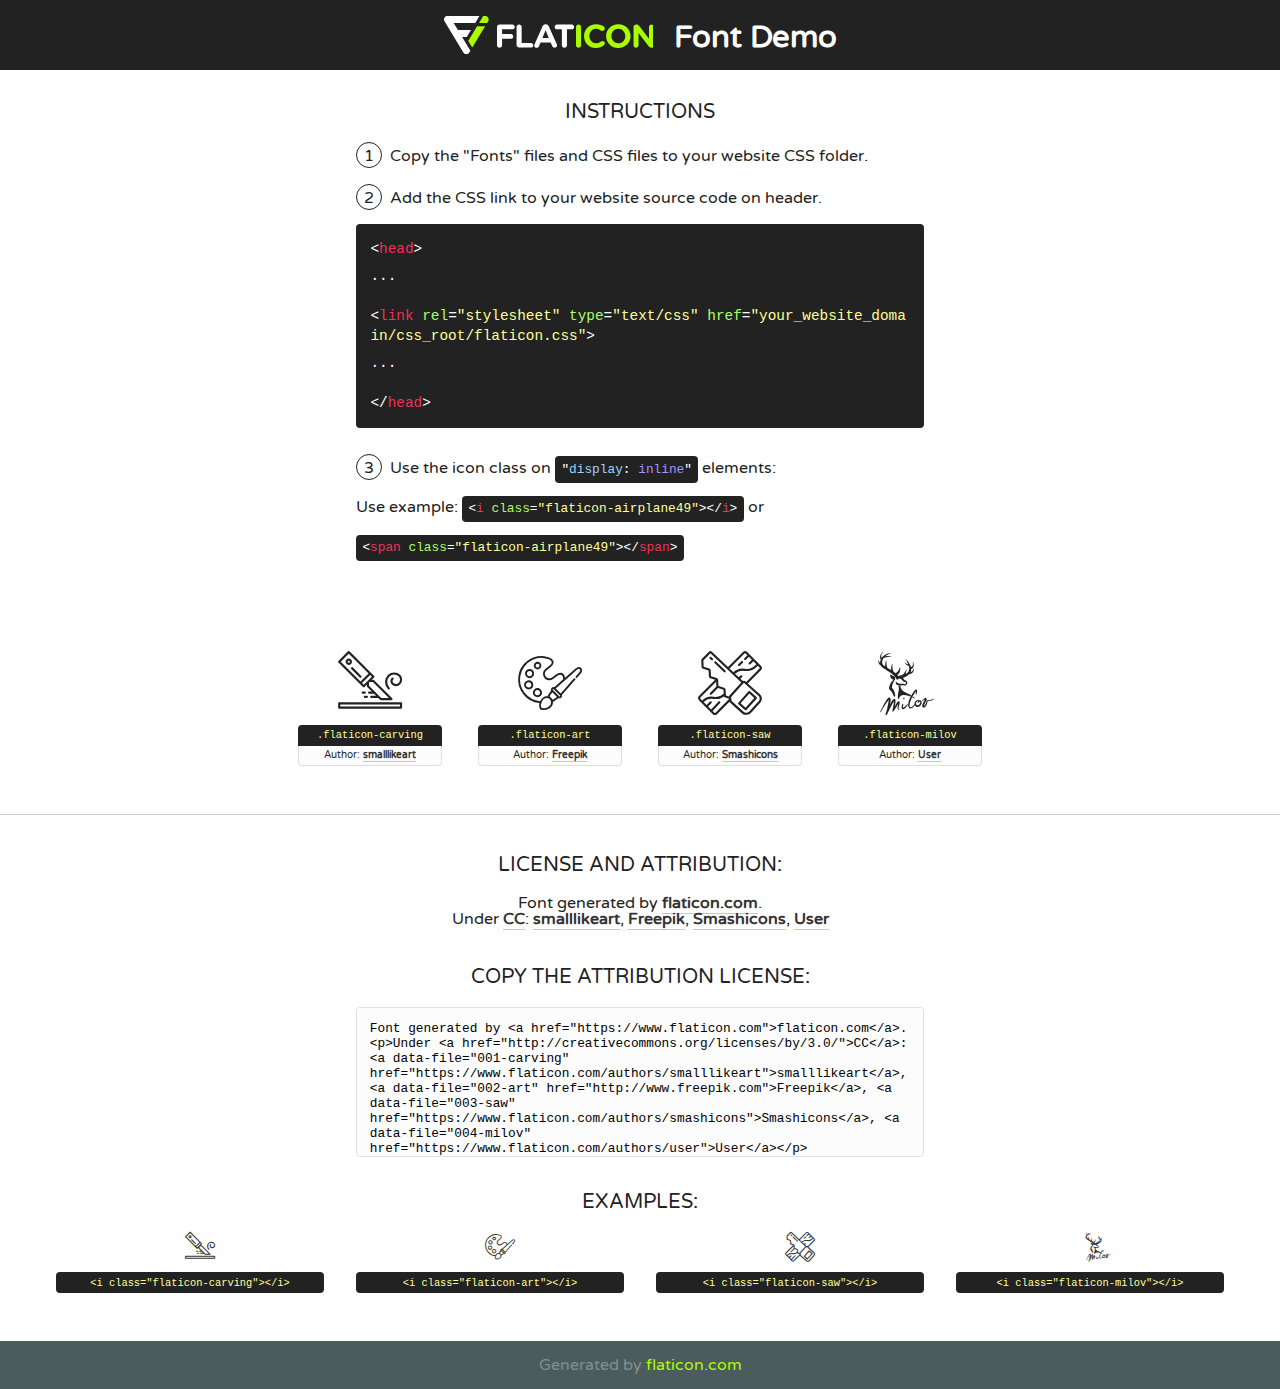
<file: fonts/flaticon/font/flaticon.html>
<!DOCTYPE html>
<!--
  Flaticon icon font: Flaticon
  Creation date: 23/12/2019 19:25
-->
<html>
<!DOCTYPE html>
<html>

<head>
    <title>Flaticon WebFont</title>
    <link href="http://fonts.googleapis.com/css?family=Varela+Round" rel="stylesheet" type="text/css" />
    <link rel="stylesheet" type="text/css" href="flaticon.css">
    <meta charset="UTF-8">
    <style>
    html, body, div, span, applet, object, iframe,
    h1, h2, h3, h4, h5, h6, p, blockquote, pre,
    a, abbr, acronym, address, big, cite, code,
    del, dfn, em, img, ins, kbd, q, s, samp,
    small, strike, strong, sub, sup, tt, var,
    b, u, i, center,
    dl, dt, dd, ol, ul, li,
    fieldset, form, label, legend,
    table, caption, tbody, tfoot, thead, tr, th, td,
    article, aside, canvas, details, embed, 
    figure, figcaption, footer, header, hgroup, 
    menu, nav, output, ruby, section, summary,
    time, mark, audio, video {
        margin: 0;
        padding: 0;
        border: 0;
        font-size: 100%;
        font: inherit;
        vertical-align: baseline;
    }
    /* HTML5 display-role reset for older browsers */
    article, aside, details, figcaption, figure, 
    footer, header, hgroup, menu, nav, section {
        display: block;
    }
    body {
        line-height: 1;
    }
    ol, ul {
        list-style: none;
    }
    blockquote, q {
        quotes: none;
    }
    blockquote:before, blockquote:after,
    q:before, q:after {
        content: '';
        content: none;
    }
    table {
        border-collapse: collapse;
        border-spacing: 0;
    }
    body {
        font-family: 'Varela Round', Helvetica, Arial, sans-serif;
        font-size: 16px;
        color: #222;
    }
    a {
        color: #333;
        border-bottom: 1px solid #a9fd00;
        font-weight: bold;
        text-decoration: none;
    }
    * {
        -moz-box-sizing: border-box;
        -webkit-box-sizing: border-box;
        box-sizing: border-box;
        margin: 0;
        padding: 0;
    }
    [class^="flaticon-"]:before, [class*=" flaticon-"]:before, [class^="flaticon-"]:after, [class*=" flaticon-"]:after {
        font-family: Flaticon;
        font-size: 30px;
        font-style: normal;
        margin-left: 20px;
        color: #333;
    }
    .wrapper {
        max-width: 600px;
        margin: auto;
        padding: 0 1em;
    }
    .title {
        font-size: 1.25em;
        text-align: center;
        margin-bottom: 1em;
        text-transform: uppercase;
    }
    header {
        text-align: center;
        background-color: #222;
        color: #fff;
        padding: 1em;
    }
    header .logo {
        width: 210px;
        height: 38px;
        display: inline-block;
        vertical-align: middle;
        margin-right: 1em;
        border: none;
    }
    header strong {
        font-size: 1.95em;
        font-weight: bold;
        vertical-align: middle;
        margin-top: 5px;
        display: inline-block;
    }
    .demo {
        margin: 2em auto;
        line-height: 1.25em;
    }
    .demo ul li {
        margin-bottom: 1em;
    }
    .demo ul li .num {
        color: #222;
        border-radius: 20px;
        display: inline-block;
        width: 26px;
        padding: 3px;
        height: 26px;
        text-align: center;
        margin-right: 0.5em;
        border: 1px solid #222;
    }
    .demo ul li code {
        background-color: #222;
        border-radius: 4px;
        padding: 0.25em 0.5em;
        display: inline-block;
        color: #fff;
        font-family: Consolas,Monaco,Lucida Console,Liberation Mono,DejaVu Sans Mono,Bitstream Vera Sans Mono,Courier New, monospace;
        font-weight: lighter;
        margin-top: 1em;
        font-size: 0.8em;
        word-break: break-all;
    }
    .demo ul li code.big {
        padding: 1em;
        font-size: 0.9em;
    }
    .demo ul li code .red {
        color: #EF3159;
    }
    .demo ul li code .green {
        color: #ACFF65;
    }
    .demo ul li code .yellow {
        color: #FFFF99;
    }
    .demo ul li code .blue {
        color: #99D3FF;
    }
    .demo ul li code .purple {
        color: #A295FF;
    }
    .demo ul li code .dots {
        margin-top: 0.5em;
        display: block;
    }
    #glyphs {
        border-bottom: 1px solid #ccc;
        padding: 2em 0;
        text-align: center;
    }
    .glyph {
        display: inline-block;
        width: 9em;
        margin: 1em;
        text-align: center;
        vertical-align: top;
        background: #FFF;
    }
    .glyph .glyph-icon {
        padding: 10px;
        display: block;
        font-family:"Flaticon";
        font-size: 64px;
        line-height: 1;
    }
    .glyph .glyph-icon:before {
        font-size: 64px;
        color: #222;
        margin-left: 0;
    }
    .class-name {
        font-size: 0.65em;
        background-color: #222;
        color: #fff;
        border-radius: 4px 4px 0 0;
        padding: 0.5em;
        color: #FFFF99;
        font-family: Consolas,Monaco,Lucida Console,Liberation Mono,DejaVu Sans Mono,Bitstream Vera Sans Mono,Courier New, monospace;
    }
    .author-name {
        font-size: 0.6em;
        background-color: #fcfcfd;
        border: 1px solid #DEDEE4;
        border-top: 0;
        border-radius: 0 0 4px 4px;
        padding: 0.5em;
    }
    .class-name:last-child {
        font-size: 10px;
        color:#888;
    }
    .class-name:last-child a {
        font-size: 10px;
        color:#555;
    }
    .class-name:last-child a:hover {
        color:#a9fd00;
    }
    .glyph > input {
        display: block;
        width: 100px;
        margin: 5px auto;
        text-align: center;
        font-size: 12px;
        cursor: text;
    }
    .glyph > input.icon-input {
        font-family:"Flaticon";
        font-size: 16px;
        margin-bottom: 10px;
    }
    .attribution .title {
        margin-top: 2em;
    }
    .attribution textarea {
        background-color: #fcfcfd;
        padding: 1em;
        border: none;
        box-shadow: none;
        border: 1px solid #DEDEE4;
        border-radius: 4px;
        resize: none;
        width: 100%;
        height: 150px;
        font-size: 0.8em;
        font-family: Consolas,Monaco,Lucida Console,Liberation Mono,DejaVu Sans Mono,Bitstream Vera Sans Mono,Courier New, monospace;
        -webkit-appearance: none;
    }
    .iconsuse {
        margin: 2em auto;
        text-align: center;
        max-width: 1200px;
    }
    .iconsuse:after {
        content: '';
        display: table;
        clear: both;
    }
    .iconsuse .image {
        float: left;
        width: 25%;
        padding: 0 1em;
    }
    .iconsuse .image p {
        margin-bottom: 1em;
    }
    .iconsuse .image span {
        display: block;
        font-size: 0.65em;
        background-color: #222;
        color: #fff;
        border-radius: 4px;
        padding: 0.5em;
        color: #FFFF99;
        margin-top: 1em;
        font-family: Consolas,Monaco,Lucida Console,Liberation Mono,DejaVu Sans Mono,Bitstream Vera Sans Mono,Courier New, monospace;
    }
    #footer {
        text-align: center;
        background-color: #4C5B5C;
        color: #7c9192;
        padding: 1em;
    }
    #footer a {
        border: none;
        color: #a9fd00;
        font-weight: normal;
    }
    @media (max-width: 960px) {
        .iconsuse .image {
            width: 50%;
        }
    }
    @media (max-width: 560px) {
        .iconsuse .image {
            width: 100%;
        }
    }
    </style>
</head>

<body class="characters-off">

    <header>
        <a href="https://www.flaticon.com" target="_blank" class="logo">
            <svg version="1.1" xmlns="http://www.w3.org/2000/svg" xmlns:xlink="http://www.w3.org/1999/xlink" xmlns:a="http://ns.adobe.com/AdobeSVGViewerExtensions/3.0/" viewBox="0 0 560.875 102.036" enable-background="new 0 0 560.875 102.036" xml:space="preserve">
                <defs>
                </defs>
                <g>
                    <g class="letters">
                        <path fill="#ffffff" d="M141.596,29.675c0-3.777,2.985-6.767,6.764-6.767h34.438c3.426,0,6.15,2.728,6.15,6.15
                        c0,3.43-2.724,6.149-6.15,6.149h-27.674v13.091h23.719c3.429,0,6.151,2.724,6.151,6.15c0,3.43-2.723,6.149-6.151,6.149h-23.719
                        v17.574c0,3.773-2.986,6.761-6.764,6.761c-3.779,0-6.764-2.989-6.764-6.761V29.675z"></path>
                        <path fill="#ffffff" d="M193.844,29.149c0-3.781,2.985-6.767,6.764-6.767c3.776,0,6.763,2.985,6.763,6.767v42.957h25.039
                        c3.426,0,6.149,2.726,6.149,6.153c0,3.425-2.723,6.15-6.149,6.15h-31.802c-3.779,0-6.764-2.986-6.764-6.768V29.149z"></path>
                        <path fill="#ffffff" d="M241.891,75.71l21.438-48.407c1.492-3.341,4.215-5.357,7.906-5.357h0.792
                        c3.686,0,6.323,2.017,7.815,5.357l21.439,48.407c0.436,0.967,0.701,1.845,0.701,2.723c0,3.602-2.809,6.501-6.414,6.501
                        c-3.161,0-5.269-1.845-6.499-4.655l-4.132-9.661h-27.059l-4.301,10.102c-1.144,2.631-3.426,4.214-6.237,4.214
                        c-3.517,0-6.24-2.81-6.24-6.325C241.1,77.64,241.451,76.677,241.891,75.71z M279.932,58.666l-8.521-20.297l-8.526,20.297H279.932
                        z"></path>
                        <path fill="#ffffff" d="M314.864,35.387H301.86c-3.429,0-6.239-2.813-6.239-6.238c0-3.429,2.811-6.24,6.239-6.24h39.533
                        c3.426,0,6.237,2.811,6.237,6.24c0,3.425-2.811,6.238-6.237,6.238h-13.001v42.785c0,3.773-2.99,6.761-6.764,6.761
                        c-3.779,0-6.764-2.989-6.764-6.761V35.387z"></path>
                        <path fill="#A9FD00" d="M352.615,29.149c0-3.781,2.985-6.767,6.767-6.767c3.774,0,6.761,2.985,6.761,6.767v49.024
                        c0,3.773-2.987,6.761-6.761,6.761c-3.781,0-6.767-2.989-6.767-6.761V29.149z"></path>
                        <path fill="#A9FD00" d="M374.132,53.836v-0.179c0-17.481,13.178-31.801,32.065-31.801c9.22,0,15.459,2.458,20.557,6.238
                        c1.402,1.054,2.637,2.985,2.637,5.357c0,3.692-2.985,6.59-6.681,6.59c-1.845,0-3.071-0.702-4.044-1.319
                        c-3.776-2.813-7.729-4.393-12.562-4.393c-10.364,0-17.831,8.611-17.831,19.154v0.173c0,10.542,7.291,19.329,17.831,19.329
                        c5.715,0,9.492-1.756,13.359-4.834c1.049-0.874,2.458-1.491,4.039-1.491c3.429,0,6.325,2.813,6.325,6.236
                        c0,2.106-1.056,3.78-2.282,4.834c-5.539,4.834-12.036,7.733-21.878,7.733C387.572,85.464,374.132,71.493,374.132,53.836z"></path>
                        <path fill="#A9FD00" d="M433.009,53.836v-0.179c0-17.481,13.79-31.801,32.766-31.801c18.981,0,32.592,14.143,32.592,31.628v0.173
                        c0,17.483-13.785,31.807-32.769,31.807C446.625,85.464,433.009,71.32,433.009,53.836z M484.224,53.836v-0.179
                        c0-10.539-7.725-19.326-18.626-19.326c-10.893,0-18.449,8.611-18.449,19.154v0.173c0,10.542,7.73,19.329,18.626,19.329
                        C476.676,72.986,484.224,64.378,484.224,53.836z"></path>
                        <path fill="#A9FD00" d="M506.233,29.321c0-3.774,2.99-6.763,6.767-6.763h1.401c3.252,0,5.183,1.583,7.029,3.953l26.093,34.265
                        V29.059c0-3.692,2.99-6.677,6.681-6.677c3.683,0,6.671,2.985,6.671,6.677v48.934c0,3.78-2.987,6.765-6.764,6.765h-0.436
                        c-3.257,0-5.188-1.581-7.034-3.953l-27.056-35.492v32.944c0,3.687-2.985,6.676-6.678,6.676c-3.683,0-6.673-2.989-6.673-6.676
                        V29.321z"></path>
                    </g>
                    <g class="insignia">
                        <path fill="#ffffff" d="M48.372,56.137h12.517l11.156-18.537H37.186L25.688,18.539h57.825L94.668,0H9.271
                        C5.925,0,2.842,1.801,1.198,4.716c-1.644,2.907-1.593,6.482,0.134,9.343l50.38,83.501c1.678,2.781,4.689,4.476,7.938,4.476
                        c3.246,0,6.257-1.695,7.935-4.476l2.898-4.804L48.372,56.137z"></path>
                        <g class="i">
                            <path fill="#A9FD00" d="M93.575,18.539h0.031v0.004l21.652,0.004l2.705-4.488c1.727-2.861,1.778-6.436,0.133-9.343
                            C116.454,1.801,113.371,0,110.026,0h-5.294L93.575,18.539z"></path>
                            <polygon fill="#A9FD00" points="88.291,27.356 64.725,66.486 75.519,84.404 109.942,27.356"></polygon>
                        </g>
                    </g>
                </g>
            </svg>
        </a>
        <strong>Font Demo</strong>
    </header>


    <section class="demo wrapper">

        <p class="title">Instructions</p>

        <ul>
            <li>
                <span class="num">1</span>Copy the "Fonts" files and CSS files to your website CSS folder.
            </li>
            <li>
                <span class="num">2</span>Add the CSS link to your website source code on header.
                <code class="big">
                    &lt;<span class="red">head</span>&gt;
                    <br/><span class="dots">...</span>
                    <br/>&lt;<span class="red">link</span> <span class="green">rel</span>=<span class="yellow">"stylesheet"</span> <span class="green">type</span>=<span class="yellow">"text/css"</span> <span class="green">href</span>=<span class="yellow">"your_website_domain/css_root/flaticon.css"</span>&gt;
                    <br/><span class="dots">...</span>
                    <br/>&lt;/<span class="red">head</span>&gt;
                </code>
            </li>

            <li>
                <p>
                    <span class="num">3</span>Use the icon class on <code>"<span class="blue">display</span>:<span class="purple"> inline</span>"</code> elements:
                    <br />
                    Use example: <code>&lt;<span class="red">i</span> <span class="green">class</span>=<span class="yellow">&quot;flaticon-airplane49&quot;</span>&gt;&lt;/<span class="red">i</span>&gt;</code> or <code>&lt;<span class="red">span</span> <span class="green">class</span>=<span class="yellow">&quot;flaticon-airplane49&quot;</span>&gt;&lt;/<span class="red">span</span>&gt;</code>
            </li>
        </ul>

    </section>




   <section id="glyphs">          
    
      
        <div class="glyph"><div class="glyph-icon flaticon-carving"></div>
            <div class="class-name">.flaticon-carving</div>
            <div class="author-name">Author: <a data-file="001-carving" href="https://www.flaticon.com/authors/smalllikeart">smalllikeart</a> </div> 
        </div>        
        
        <div class="glyph"><div class="glyph-icon flaticon-art"></div>
            <div class="class-name">.flaticon-art</div>
            <div class="author-name">Author: <a data-file="002-art" href="http://www.freepik.com">Freepik</a> </div> 
        </div>        
        
        <div class="glyph"><div class="glyph-icon flaticon-saw"></div>
            <div class="class-name">.flaticon-saw</div>
            <div class="author-name">Author: <a data-file="003-saw" href="https://www.flaticon.com/authors/smashicons">Smashicons</a> </div> 
        </div>        
        
        <div class="glyph"><div class="glyph-icon flaticon-milov"></div>
            <div class="class-name">.flaticon-milov</div>
            <div class="author-name">Author: <a data-file="004-milov" href="https://www.flaticon.com/authors/user">User</a> </div> 
        </div>        
        

    </section>



    <section class="attribution wrapper"   style="text-align:center;">

      <div class="title">License and attribution:</div><div class="attrDiv">Font generated by <a href="https://www.flaticon.com">flaticon.com</a>. <div><p>Under <a href="http://creativecommons.org/licenses/by/3.0/">CC</a>: <a data-file="001-carving" href="https://www.flaticon.com/authors/smalllikeart">smalllikeart</a>, <a data-file="002-art" href="http://www.freepik.com">Freepik</a>, <a data-file="003-saw" href="https://www.flaticon.com/authors/smashicons">Smashicons</a>, <a data-file="004-milov" href="https://www.flaticon.com/authors/user">User</a></p>  </div>
      </div>
      <div class="title">Copy the Attribution License:</div>

    <textarea onclick="this.focus();this.select();">Font generated by &lt;a href=&quot;https://www.flaticon.com&quot;&gt;flaticon.com&lt;/a&gt;. <p>Under <a href="http://creativecommons.org/licenses/by/3.0/">CC</a>: <a data-file="001-carving" href="https://www.flaticon.com/authors/smalllikeart">smalllikeart</a>, <a data-file="002-art" href="http://www.freepik.com">Freepik</a>, <a data-file="003-saw" href="https://www.flaticon.com/authors/smashicons">Smashicons</a>, <a data-file="004-milov" href="https://www.flaticon.com/authors/user">User</a></p>  
     </textarea>

    </section>

    <section class="iconsuse">

          <div class="title">Examples:</div>            
             
            <div class="image">
                <p>
                    <i class="glyph-icon flaticon-carving"></i> 
                    <span>&lt;i class=&quot;flaticon-carving&quot;&gt;&lt;/i&gt;</span>
                </p>
            </div>
            
            <div class="image">
                <p>
                    <i class="glyph-icon flaticon-art"></i> 
                    <span>&lt;i class=&quot;flaticon-art&quot;&gt;&lt;/i&gt;</span>
                </p>
            </div>
            
            <div class="image">
                <p>
                    <i class="glyph-icon flaticon-saw"></i> 
                    <span>&lt;i class=&quot;flaticon-saw&quot;&gt;&lt;/i&gt;</span>
                </p>
            </div>
            
            <div class="image">
                <p>
                    <i class="glyph-icon flaticon-milov"></i> 
                    <span>&lt;i class=&quot;flaticon-milov&quot;&gt;&lt;/i&gt;</span>
                </p>
            </div>
                       
        </div>
                            
    </section>

<div id="footer">
    <div>Generated by <a href="https://www.flaticon.com">flaticon.com</a>
    </div>
</div>



</body>
</html>
</file>
<file: css/flaticon.css>
/*
  	Flaticon icon font: Flaticon
  	Creation date: 06/09/2018 06:53
  	*/

@font-face {
  font-family: "Flaticon";
  src: url("../fonts/flaticon/font/Flaticon.eot");
  src: url("../fonts/flaticon/font/Flaticon.eot?#iefix") format("embedded-opentype"),
       url("../fonts/flaticon/font/Flaticon.woff") format("woff"),
       url("../fonts/flaticon/font/Flaticon.ttf") format("truetype"),
       url("../fonts/flaticon/font/Flaticon.svg#Flaticon") format("svg");
  font-weight: normal;
  font-style: normal;
}

@media screen and (-webkit-min-device-pixel-ratio:0) {
  @font-face {
    font-family: "Flaticon";
    src: url("../fonts/flaticon/font/Flaticon.svg#Flaticon") format("svg");
  }
}

[class^="flaticon-"]:before, [class*=" flaticon-"]:before,
[class^="flaticon-"]:after, [class*=" flaticon-"]:after {
  font-family: Flaticon;
  font-style: normal;
  font-weight: normal;
  font-variant: normal;
  text-transform: none;
  line-height: 1;

  /* Better Font Rendering =========== */
  -webkit-font-smoothing: antialiased;
  -moz-osx-font-smoothing: grayscale;
}


.flaticon-instagram:before { content: "\f100"; }
.flaticon-carving:before { content: "\f100"; }
.flaticon-art:before { content: "\f101"; }
.flaticon-saw:before { content: "\f102"; }
.flaticon-milov:before { content: "\f103"; }
/*.flaticon-camera-shutter:before { content: "\f101"; }*/
/*.flaticon-video-camera:before { content: "\f102"; }*/
/*.flaticon-video-player:before { content: "\f103"; }*/
/*.flaticon-video-player-1:before { content: "\f104"; }*/
</file>
<file: css/icomoon.css>
@font-face {
  font-family: 'icomoon';
  src:  url('../fonts/icomoon/icomoon.eot?6tt51o');
  src:  url('../fonts/icomoon/icomoon.eot?6tt51o#iefix') format('embedded-opentype'),
    url('../fonts/icomoon/icomoon.ttf?6tt51o') format('truetype'),
    url('../fonts/icomoon/icomoon.woff?6tt51o') format('woff'),
    url('../fonts/icomoon/icomoon.svg?6tt51o#icomoon') format('svg');
  font-weight: normal;
  font-style: normal;
}

[class^="icon-"], [class*=" icon-"] {
  /* use !important to prevent issues with browser extensions that change fonts */
  font-family: 'icomoon' !important;
  speak: none;
  font-style: normal;
  font-weight: normal;
  font-variant: normal;
  text-transform: none;
  line-height: 1;

  /* Better Font Rendering =========== */
  -webkit-font-smoothing: antialiased;
  -moz-osx-font-smoothing: grayscale;
}

.icon-asterisk:before {
  content: "\f069";
}
.icon-plus:before {
  content: "\f067";
}
.icon-question:before {
  content: "\f128";
}
.icon-minus:before {
  content: "\f068";
}
.icon-glass:before {
  content: "\f000";
}
.icon-music:before {
  content: "\f001";
}
.icon-search:before {
  content: "\f002";
}
.icon-envelope-o:before {
  content: "\f003";
}
.icon-heart:before {
  content: "\f004";
}
.icon-star:before {
  content: "\f005";
}
.icon-star-o:before {
  content: "\f006";
}
.icon-user:before {
  content: "\f007";
}
.icon-film:before {
  content: "\f008";
}
.icon-th-large:before {
  content: "\f009";
}
.icon-th:before {
  content: "\f00a";
}
.icon-th-list:before {
  content: "\f00b";
}
.icon-check:before {
  content: "\f00c";
}
.icon-close:before {
  content: "\f00d";
}
.icon-remove:before {
  content: "\f00d";
}
.icon-times:before {
  content: "\f00d";
}
.icon-search-plus:before {
  content: "\f00e";
}
.icon-search-minus:before {
  content: "\f010";
}
.icon-power-off:before {
  content: "\f011";
}
.icon-signal:before {
  content: "\f012";
}
.icon-cog:before {
  content: "\f013";
}
.icon-gear:before {
  content: "\f013";
}
.icon-trash-o:before {
  content: "\f014";
}
.icon-home:before {
  content: "\f015";
}
.icon-file-o:before {
  content: "\f016";
}
.icon-clock-o:before {
  content: "\f017";
}
.icon-road:before {
  content: "\f018";
}
.icon-download:before {
  content: "\f019";
}
.icon-arrow-circle-o-down:before {
  content: "\f01a";
}
.icon-arrow-circle-o-up:before {
  content: "\f01b";
}
.icon-inbox:before {
  content: "\f01c";
}
.icon-play-circle-o:before {
  content: "\f01d";
}
.icon-repeat:before {
  content: "\f01e";
}
.icon-rotate-right:before {
  content: "\f01e";
}
.icon-refresh:before {
  content: "\f021";
}
.icon-list-alt:before {
  content: "\f022";
}
.icon-lock:before {
  content: "\f023";
}
.icon-flag:before {
  content: "\f024";
}
.icon-headphones:before {
  content: "\f025";
}
.icon-volume-off:before {
  content: "\f026";
}
.icon-volume-down:before {
  content: "\f027";
}
.icon-volume-up:before {
  content: "\f028";
}
.icon-qrcode:before {
  content: "\f029";
}
.icon-barcode:before {
  content: "\f02a";
}
.icon-tag:before {
  content: "\f02b";
}
.icon-tags:before {
  content: "\f02c";
}
.icon-book:before {
  content: "\f02d";
}
.icon-bookmark:before {
  content: "\f02e";
}
.icon-print:before {
  content: "\f02f";
}
.icon-camera:before {
  content: "\f030";
}
.icon-font:before {
  content: "\f031";
}
.icon-bold:before {
  content: "\f032";
}
.icon-italic:before {
  content: "\f033";
}
.icon-text-height:before {
  content: "\f034";
}
.icon-text-width:before {
  content: "\f035";
}
.icon-align-left:before {
  content: "\f036";
}
.icon-align-center:before {
  content: "\f037";
}
.icon-align-right:before {
  content: "\f038";
}
.icon-align-justify:before {
  content: "\f039";
}
.icon-list:before {
  content: "\f03a";
}
.icon-dedent:before {
  content: "\f03b";
}
.icon-outdent:before {
  content: "\f03b";
}
.icon-indent:before {
  content: "\f03c";
}
.icon-video-camera:before {
  content: "\f03d";
}
.icon-image:before {
  content: "\f03e";
}
.icon-photo:before {
  content: "\f03e";
}
.icon-picture-o:before {
  content: "\f03e";
}
.icon-pencil:before {
  content: "\f040";
}
.icon-map-marker:before {
  content: "\f041";
}
.icon-adjust:before {
  content: "\f042";
}
.icon-tint:before {
  content: "\f043";
}
.icon-edit:before {
  content: "\f044";
}
.icon-pencil-square-o:before {
  content: "\f044";
}
.icon-share-square-o:before {
  content: "\f045";
}
.icon-check-square-o:before {
  content: "\f046";
}
.icon-arrows:before {
  content: "\f047";
}
.icon-step-backward:before {
  content: "\f048";
}
.icon-fast-backward:before {
  content: "\f049";
}
.icon-backward:before {
  content: "\f04a";
}
.icon-play:before {
  content: "\f04b";
}
.icon-pause:before {
  content: "\f04c";
}
.icon-stop:before {
  content: "\f04d";
}
.icon-forward:before {
  content: "\f04e";
}
.icon-fast-forward:before {
  content: "\f050";
}
.icon-step-forward:before {
  content: "\f051";
}
.icon-eject:before {
  content: "\f052";
}
.icon-chevron-left:before {
  content: "\f053";
}
.icon-chevron-right:before {
  content: "\f054";
}
.icon-plus-circle:before {
  content: "\f055";
}
.icon-minus-circle:before {
  content: "\f056";
}
.icon-times-circle:before {
  content: "\f057";
}
.icon-check-circle:before {
  content: "\f058";
}
.icon-question-circle:before {
  content: "\f059";
}
.icon-info-circle:before {
  content: "\f05a";
}
.icon-crosshairs:before {
  content: "\f05b";
}
.icon-times-circle-o:before {
  content: "\f05c";
}
.icon-check-circle-o:before {
  content: "\f05d";
}
.icon-ban:before {
  content: "\f05e";
}
.icon-arrow-left:before {
  content: "\f060";
}
.icon-arrow-right:before {
  content: "\f061";
}
.icon-arrow-up:before {
  content: "\f062";
}
.icon-arrow-down:before {
  content: "\f063";
}
.icon-mail-forward:before {
  content: "\f064";
}
.icon-share:before {
  content: "\f064";
}
.icon-expand:before {
  content: "\f065";
}
.icon-compress:before {
  content: "\f066";
}
.icon-exclamation-circle:before {
  content: "\f06a";
}
.icon-gift:before {
  content: "\f06b";
}
.icon-leaf:before {
  content: "\f06c";
}
.icon-fire:before {
  content: "\f06d";
}
.icon-eye:before {
  content: "\f06e";
}
.icon-eye-slash:before {
  content: "\f070";
}
.icon-exclamation-triangle:before {
  content: "\f071";
}
.icon-warning:before {
  content: "\f071";
}
.icon-plane:before {
  content: "\f072";
}
.icon-calendar:before {
  content: "\f073";
}
.icon-random:before {
  content: "\f074";
}
.icon-comment:before {
  content: "\f075";
}
.icon-magnet:before {
  content: "\f076";
}
.icon-chevron-up:before {
  content: "\f077";
}
.icon-chevron-down:before {
  content: "\f078";
}
.icon-retweet:before {
  content: "\f079";
}
.icon-shopping-cart:before {
  content: "\f07a";
}
.icon-folder:before {
  content: "\f07b";
}
.icon-folder-open:before {
  content: "\f07c";
}
.icon-arrows-v:before {
  content: "\f07d";
}
.icon-arrows-h:before {
  content: "\f07e";
}
.icon-bar-chart:before {
  content: "\f080";
}
.icon-bar-chart-o:before {
  content: "\f080";
}
.icon-twitter-square:before {
  content: "\f081";
}
.icon-facebook-square:before {
  content: "\f082";
}
.icon-camera-retro:before {
  content: "\f083";
}
.icon-key:before {
  content: "\f084";
}
.icon-cogs:before {
  content: "\f085";
}
.icon-gears:before {
  content: "\f085";
}
.icon-comments:before {
  content: "\f086";
}
.icon-thumbs-o-up:before {
  content: "\f087";
}
.icon-thumbs-o-down:before {
  content: "\f088";
}
.icon-star-half:before {
  content: "\f089";
}
.icon-heart-o:before {
  content: "\f08a";
}
.icon-sign-out:before {
  content: "\f08b";
}
.icon-linkedin-square:before {
  content: "\f08c";
}
.icon-thumb-tack:before {
  content: "\f08d";
}
.icon-external-link:before {
  content: "\f08e";
}
.icon-sign-in:before {
  content: "\f090";
}
.icon-trophy:before {
  content: "\f091";
}
.icon-github-square:before {
  content: "\f092";
}
.icon-upload:before {
  content: "\f093";
}
.icon-lemon-o:before {
  content: "\f094";
}
.icon-phone:before {
  content: "\f095";
}
.icon-square-o:before {
  content: "\f096";
}
.icon-bookmark-o:before {
  content: "\f097";
}
.icon-phone-square:before {
  content: "\f098";
}
.icon-twitter:before {
  content: "\f099";
}
.icon-facebook:before {
  content: "\f09a";
}
.icon-facebook-f:before {
  content: "\f09a";
}
.icon-github:before {
  content: "\f09b";
}
.icon-unlock:before {
  content: "\f09c";
}
.icon-credit-card:before {
  content: "\f09d";
}
.icon-feed:before {
  content: "\f09e";
}
.icon-rss:before {
  content: "\f09e";
}
.icon-hdd-o:before {
  content: "\f0a0";
}
.icon-bullhorn:before {
  content: "\f0a1";
}
.icon-bell-o:before {
  content: "\f0a2";
}
.icon-certificate:before {
  content: "\f0a3";
}
.icon-hand-o-right:before {
  content: "\f0a4";
}
.icon-hand-o-left:before {
  content: "\f0a5";
}
.icon-hand-o-up:before {
  content: "\f0a6";
}
.icon-hand-o-down:before {
  content: "\f0a7";
}
.icon-arrow-circle-left:before {
  content: "\f0a8";
}
.icon-arrow-circle-right:before {
  content: "\f0a9";
}
.icon-arrow-circle-up:before {
  content: "\f0aa";
}
.icon-arrow-circle-down:before {
  content: "\f0ab";
}
.icon-globe:before {
  content: "\f0ac";
}
.icon-wrench:before {
  content: "\f0ad";
}
.icon-tasks:before {
  content: "\f0ae";
}
.icon-filter:before {
  content: "\f0b0";
}
.icon-briefcase:before {
  content: "\f0b1";
}
.icon-arrows-alt:before {
  content: "\f0b2";
}
.icon-group:before {
  content: "\f0c0";
}
.icon-users:before {
  content: "\f0c0";
}
.icon-chain:before {
  content: "\f0c1";
}
.icon-link:before {
  content: "\f0c1";
}
.icon-cloud:before {
  content: "\f0c2";
}
.icon-flask:before {
  content: "\f0c3";
}
.icon-cut:before {
  content: "\f0c4";
}
.icon-scissors:before {
  content: "\f0c4";
}
.icon-copy:before {
  content: "\f0c5";
}
.icon-files-o:before {
  content: "\f0c5";
}
.icon-paperclip:before {
  content: "\f0c6";
}
.icon-floppy-o:before {
  content: "\f0c7";
}
.icon-save:before {
  content: "\f0c7";
}
.icon-square:before {
  content: "\f0c8";
}
.icon-bars:before {
  content: "\f0c9";
}
.icon-navicon:before {
  content: "\f0c9";
}
.icon-reorder:before {
  content: "\f0c9";
}
.icon-list-ul:before {
  content: "\f0ca";
}
.icon-list-ol:before {
  content: "\f0cb";
}
.icon-strikethrough:before {
  content: "\f0cc";
}
.icon-underline:before {
  content: "\f0cd";
}
.icon-table:before {
  content: "\f0ce";
}
.icon-magic:before {
  content: "\f0d0";
}
.icon-truck:before {
  content: "\f0d1";
}
.icon-pinterest:before {
  content: "\f0d2";
}
.icon-pinterest-square:before {
  content: "\f0d3";
}
.icon-google-plus-square:before {
  content: "\f0d4";
}
.icon-google-plus:before {
  content: "\f0d5";
}
.icon-money:before {
  content: "\f0d6";
}
.icon-caret-down:before {
  content: "\f0d7";
}
.icon-caret-up:before {
  content: "\f0d8";
}
.icon-caret-left:before {
  content: "\f0d9";
}
.icon-caret-right:before {
  content: "\f0da";
}
.icon-columns:before {
  content: "\f0db";
}
.icon-sort:before {
  content: "\f0dc";
}
.icon-unsorted:before {
  content: "\f0dc";
}
.icon-sort-desc:before {
  content: "\f0dd";
}
.icon-sort-down:before {
  content: "\f0dd";
}
.icon-sort-asc:before {
  content: "\f0de";
}
.icon-sort-up:before {
  content: "\f0de";
}
.icon-envelope:before {
  content: "\f0e0";
}
.icon-linkedin:before {
  content: "\f0e1";
}
.icon-rotate-left:before {
  content: "\f0e2";
}
.icon-undo:before {
  content: "\f0e2";
}
.icon-gavel:before {
  content: "\f0e3";
}
.icon-legal:before {
  content: "\f0e3";
}
.icon-dashboard:before {
  content: "\f0e4";
}
.icon-tachometer:before {
  content: "\f0e4";
}
.icon-comment-o:before {
  content: "\f0e5";
}
.icon-comments-o:before {
  content: "\f0e6";
}
.icon-bolt:before {
  content: "\f0e7";
}
.icon-flash:before {
  content: "\f0e7";
}
.icon-sitemap:before {
  content: "\f0e8";
}
.icon-umbrella:before {
  content: "\f0e9";
}
.icon-clipboard:before {
  content: "\f0ea";
}
.icon-paste:before {
  content: "\f0ea";
}
.icon-lightbulb-o:before {
  content: "\f0eb";
}
.icon-exchange:before {
  content: "\f0ec";
}
.icon-cloud-download:before {
  content: "\f0ed";
}
.icon-cloud-upload:before {
  content: "\f0ee";
}
.icon-user-md:before {
  content: "\f0f0";
}
.icon-stethoscope:before {
  content: "\f0f1";
}
.icon-suitcase:before {
  content: "\f0f2";
}
.icon-bell:before {
  content: "\f0f3";
}
.icon-coffee:before {
  content: "\f0f4";
}
.icon-cutlery:before {
  content: "\f0f5";
}
.icon-file-text-o:before {
  content: "\f0f6";
}
.icon-building-o:before {
  content: "\f0f7";
}
.icon-hospital-o:before {
  content: "\f0f8";
}
.icon-ambulance:before {
  content: "\f0f9";
}
.icon-medkit:before {
  content: "\f0fa";
}
.icon-fighter-jet:before {
  content: "\f0fb";
}
.icon-beer:before {
  content: "\f0fc";
}
.icon-h-square:before {
  content: "\f0fd";
}
.icon-plus-square:before {
  content: "\f0fe";
}
.icon-angle-double-left:before {
  content: "\f100";
}
.icon-angle-double-right:before {
  content: "\f101";
}
.icon-angle-double-up:before {
  content: "\f102";
}
.icon-angle-double-down:before {
  content: "\f103";
}
.icon-angle-left:before {
  content: "\f104";
}
.icon-angle-right:before {
  content: "\f105";
}
.icon-angle-up:before {
  content: "\f106";
}
.icon-angle-down:before {
  content: "\f107";
}
.icon-desktop:before {
  content: "\f108";
}
.icon-laptop:before {
  content: "\f109";
}
.icon-tablet:before {
  content: "\f10a";
}
.icon-mobile:before {
  content: "\f10b";
}
.icon-mobile-phone:before {
  content: "\f10b";
}
.icon-circle-o:before {
  content: "\f10c";
}
.icon-quote-left:before {
  content: "\f10d";
}
.icon-quote-right:before {
  content: "\f10e";
}
.icon-spinner:before {
  content: "\f110";
}
.icon-circle:before {
  content: "\f111";
}
.icon-mail-reply:before {
  content: "\f112";
}
.icon-reply:before {
  content: "\f112";
}
.icon-github-alt:before {
  content: "\f113";
}
.icon-folder-o:before {
  content: "\f114";
}
.icon-folder-open-o:before {
  content: "\f115";
}
.icon-smile-o:before {
  content: "\f118";
}
.icon-frown-o:before {
  content: "\f119";
}
.icon-meh-o:before {
  content: "\f11a";
}
.icon-gamepad:before {
  content: "\f11b";
}
.icon-keyboard-o:before {
  content: "\f11c";
}
.icon-flag-o:before {
  content: "\f11d";
}
.icon-flag-checkered:before {
  content: "\f11e";
}
.icon-terminal:before {
  content: "\f120";
}
.icon-code:before {
  content: "\f121";
}
.icon-mail-reply-all:before {
  content: "\f122";
}
.icon-reply-all:before {
  content: "\f122";
}
.icon-star-half-empty:before {
  content: "\f123";
}
.icon-star-half-full:before {
  content: "\f123";
}
.icon-star-half-o:before {
  content: "\f123";
}
.icon-location-arrow:before {
  content: "\f124";
}
.icon-crop:before {
  content: "\f125";
}
.icon-code-fork:before {
  content: "\f126";
}
.icon-chain-broken:before {
  content: "\f127";
}
.icon-unlink:before {
  content: "\f127";
}
.icon-info:before {
  content: "\f129";
}
.icon-exclamation:before {
  content: "\f12a";
}
.icon-superscript:before {
  content: "\f12b";
}
.icon-subscript:before {
  content: "\f12c";
}
.icon-eraser:before {
  content: "\f12d";
}
.icon-puzzle-piece:before {
  content: "\f12e";
}
.icon-microphone:before {
  content: "\f130";
}
.icon-microphone-slash:before {
  content: "\f131";
}
.icon-shield:before {
  content: "\f132";
}
.icon-calendar-o:before {
  content: "\f133";
}
.icon-fire-extinguisher:before {
  content: "\f134";
}
.icon-rocket:before {
  content: "\f135";
}
.icon-maxcdn:before {
  content: "\f136";
}
.icon-chevron-circle-left:before {
  content: "\f137";
}
.icon-chevron-circle-right:before {
  content: "\f138";
}
.icon-chevron-circle-up:before {
  content: "\f139";
}
.icon-chevron-circle-down:before {
  content: "\f13a";
}
.icon-html5:before {
  content: "\f13b";
}
.icon-css3:before {
  content: "\f13c";
}
.icon-anchor:before {
  content: "\f13d";
}
.icon-unlock-alt:before {
  content: "\f13e";
}
.icon-bullseye:before {
  content: "\f140";
}
.icon-ellipsis-h:before {
  content: "\f141";
}
.icon-ellipsis-v:before {
  content: "\f142";
}
.icon-rss-square:before {
  content: "\f143";
}
.icon-play-circle:before {
  content: "\f144";
}
.icon-ticket:before {
  content: "\f145";
}
.icon-minus-square:before {
  content: "\f146";
}
.icon-minus-square-o:before {
  content: "\f147";
}
.icon-level-up:before {
  content: "\f148";
}
.icon-level-down:before {
  content: "\f149";
}
.icon-check-square:before {
  content: "\f14a";
}
.icon-pencil-square:before {
  content: "\f14b";
}
.icon-external-link-square:before {
  content: "\f14c";
}
.icon-share-square:before {
  content: "\f14d";
}
.icon-compass:before {
  content: "\f14e";
}
.icon-caret-square-o-down:before {
  content: "\f150";
}
.icon-toggle-down:before {
  content: "\f150";
}
.icon-caret-square-o-up:before {
  content: "\f151";
}
.icon-toggle-up:before {
  content: "\f151";
}
.icon-caret-square-o-right:before {
  content: "\f152";
}
.icon-toggle-right:before {
  content: "\f152";
}
.icon-eur:before {
  content: "\f153";
}
.icon-euro:before {
  content: "\f153";
}
.icon-gbp:before {
  content: "\f154";
}
.icon-dollar:before {
  content: "\f155";
}
.icon-usd:before {
  content: "\f155";
}
.icon-inr:before {
  content: "\f156";
}
.icon-rupee:before {
  content: "\f156";
}
.icon-cny:before {
  content: "\f157";
}
.icon-jpy:before {
  content: "\f157";
}
.icon-rmb:before {
  content: "\f157";
}
.icon-yen:before {
  content: "\f157";
}
.icon-rouble:before {
  content: "\f158";
}
.icon-rub:before {
  content: "\f158";
}
.icon-ruble:before {
  content: "\f158";
}
.icon-krw:before {
  content: "\f159";
}
.icon-won:before {
  content: "\f159";
}
.icon-bitcoin:before {
  content: "\f15a";
}
.icon-btc:before {
  content: "\f15a";
}
.icon-file:before {
  content: "\f15b";
}
.icon-file-text:before {
  content: "\f15c";
}
.icon-sort-alpha-asc:before {
  content: "\f15d";
}
.icon-sort-alpha-desc:before {
  content: "\f15e";
}
.icon-sort-amount-asc:before {
  content: "\f160";
}
.icon-sort-amount-desc:before {
  content: "\f161";
}
.icon-sort-numeric-asc:before {
  content: "\f162";
}
.icon-sort-numeric-desc:before {
  content: "\f163";
}
.icon-thumbs-up:before {
  content: "\f164";
}
.icon-thumbs-down:before {
  content: "\f165";
}
.icon-youtube-square:before {
  content: "\f166";
}
.icon-youtube:before {
  content: "\f167";
}
.icon-xing:before {
  content: "\f168";
}
.icon-xing-square:before {
  content: "\f169";
}
.icon-youtube-play:before {
  content: "\f16a";
}
.icon-dropbox:before {
  content: "\f16b";
}
.icon-stack-overflow:before {
  content: "\f16c";
}
.icon-instagram:before {
  content: "\f16d";
}
.icon-flickr:before {
  content: "\f16e";
}
.icon-adn:before {
  content: "\f170";
}
.icon-bitbucket:before {
  content: "\f171";
}
.icon-bitbucket-square:before {
  content: "\f172";
}
.icon-tumblr:before {
  content: "\f173";
}
.icon-tumblr-square:before {
  content: "\f174";
}
.icon-long-arrow-down:before {
  content: "\f175";
}
.icon-long-arrow-up:before {
  content: "\f176";
}
.icon-long-arrow-left:before {
  content: "\f177";
}
.icon-long-arrow-right:before {
  content: "\f178";
}
.icon-apple:before {
  content: "\f179";
}
.icon-windows:before {
  content: "\f17a";
}
.icon-android:before {
  content: "\f17b";
}
.icon-linux:before {
  content: "\f17c";
}
.icon-dribbble:before {
  content: "\f17d";
}
.icon-skype:before {
  content: "\f17e";
}
.icon-foursquare:before {
  content: "\f180";
}
.icon-trello:before {
  content: "\f181";
}
.icon-female:before {
  content: "\f182";
}
.icon-male:before {
  content: "\f183";
}
.icon-gittip:before {
  content: "\f184";
}
.icon-gratipay:before {
  content: "\f184";
}
.icon-sun-o:before {
  content: "\f185";
}
.icon-moon-o:before {
  content: "\f186";
}
.icon-archive:before {
  content: "\f187";
}
.icon-bug:before {
  content: "\f188";
}
.icon-vk:before {
  content: "\f189";
}
.icon-weibo:before {
  content: "\f18a";
}
.icon-renren:before {
  content: "\f18b";
}
.icon-pagelines:before {
  content: "\f18c";
}
.icon-stack-exchange:before {
  content: "\f18d";
}
.icon-arrow-circle-o-right:before {
  content: "\f18e";
}
.icon-arrow-circle-o-left:before {
  content: "\f190";
}
.icon-caret-square-o-left:before {
  content: "\f191";
}
.icon-toggle-left:before {
  content: "\f191";
}
.icon-dot-circle-o:before {
  content: "\f192";
}
.icon-wheelchair:before {
  content: "\f193";
}
.icon-vimeo-square:before {
  content: "\f194";
}
.icon-try:before {
  content: "\f195";
}
.icon-turkish-lira:before {
  content: "\f195";
}
.icon-plus-square-o:before {
  content: "\f196";
}
.icon-space-shuttle:before {
  content: "\f197";
}
.icon-slack:before {
  content: "\f198";
}
.icon-envelope-square:before {
  content: "\f199";
}
.icon-wordpress:before {
  content: "\f19a";
}
.icon-openid:before {
  content: "\f19b";
}
.icon-bank:before {
  content: "\f19c";
}
.icon-institution:before {
  content: "\f19c";
}
.icon-university:before {
  content: "\f19c";
}
.icon-graduation-cap:before {
  content: "\f19d";
}
.icon-mortar-board:before {
  content: "\f19d";
}
.icon-yahoo:before {
  content: "\f19e";
}
.icon-google:before {
  content: "\f1a0";
}
.icon-reddit:before {
  content: "\f1a1";
}
.icon-reddit-square:before {
  content: "\f1a2";
}
.icon-stumbleupon-circle:before {
  content: "\f1a3";
}
.icon-stumbleupon:before {
  content: "\f1a4";
}
.icon-delicious:before {
  content: "\f1a5";
}
.icon-digg:before {
  content: "\f1a6";
}
.icon-pied-piper-pp:before {
  content: "\f1a7";
}
.icon-pied-piper-alt:before {
  content: "\f1a8";
}
.icon-drupal:before {
  content: "\f1a9";
}
.icon-joomla:before {
  content: "\f1aa";
}
.icon-language:before {
  content: "\f1ab";
}
.icon-fax:before {
  content: "\f1ac";
}
.icon-building:before {
  content: "\f1ad";
}
.icon-child:before {
  content: "\f1ae";
}
.icon-paw:before {
  content: "\f1b0";
}
.icon-spoon:before {
  content: "\f1b1";
}
.icon-cube:before {
  content: "\f1b2";
}
.icon-cubes:before {
  content: "\f1b3";
}
.icon-behance:before {
  content: "\f1b4";
}
.icon-behance-square:before {
  content: "\f1b5";
}
.icon-steam:before {
  content: "\f1b6";
}
.icon-steam-square:before {
  content: "\f1b7";
}
.icon-recycle:before {
  content: "\f1b8";
}
.icon-automobile:before {
  content: "\f1b9";
}
.icon-car:before {
  content: "\f1b9";
}
.icon-cab:before {
  content: "\f1ba";
}
.icon-taxi:before {
  content: "\f1ba";
}
.icon-tree:before {
  content: "\f1bb";
}
.icon-spotify:before {
  content: "\f1bc";
}
.icon-deviantart:before {
  content: "\f1bd";
}
.icon-soundcloud:before {
  content: "\f1be";
}
.icon-database:before {
  content: "\f1c0";
}
.icon-file-pdf-o:before {
  content: "\f1c1";
}
.icon-file-word-o:before {
  content: "\f1c2";
}
.icon-file-excel-o:before {
  content: "\f1c3";
}
.icon-file-powerpoint-o:before {
  content: "\f1c4";
}
.icon-file-image-o:before {
  content: "\f1c5";
}
.icon-file-photo-o:before {
  content: "\f1c5";
}
.icon-file-picture-o:before {
  content: "\f1c5";
}
.icon-file-archive-o:before {
  content: "\f1c6";
}
.icon-file-zip-o:before {
  content: "\f1c6";
}
.icon-file-audio-o:before {
  content: "\f1c7";
}
.icon-file-sound-o:before {
  content: "\f1c7";
}
.icon-file-movie-o:before {
  content: "\f1c8";
}
.icon-file-video-o:before {
  content: "\f1c8";
}
.icon-file-code-o:before {
  content: "\f1c9";
}
.icon-vine:before {
  content: "\f1ca";
}
.icon-codepen:before {
  content: "\f1cb";
}
.icon-jsfiddle:before {
  content: "\f1cc";
}
.icon-life-bouy:before {
  content: "\f1cd";
}
.icon-life-buoy:before {
  content: "\f1cd";
}
.icon-life-ring:before {
  content: "\f1cd";
}
.icon-life-saver:before {
  content: "\f1cd";
}
.icon-support:before {
  content: "\f1cd";
}
.icon-circle-o-notch:before {
  content: "\f1ce";
}
.icon-ra:before {
  content: "\f1d0";
}
.icon-rebel:before {
  content: "\f1d0";
}
.icon-resistance:before {
  content: "\f1d0";
}
.icon-empire:before {
  content: "\f1d1";
}
.icon-ge:before {
  content: "\f1d1";
}
.icon-git-square:before {
  content: "\f1d2";
}
.icon-git:before {
  content: "\f1d3";
}
.icon-hacker-news:before {
  content: "\f1d4";
}
.icon-y-combinator-square:before {
  content: "\f1d4";
}
.icon-yc-square:before {
  content: "\f1d4";
}
.icon-tencent-weibo:before {
  content: "\f1d5";
}
.icon-qq:before {
  content: "\f1d6";
}
.icon-wechat:before {
  content: "\f1d7";
}
.icon-weixin:before {
  content: "\f1d7";
}
.icon-paper-plane:before {
  content: "\f1d8";
}
.icon-send:before {
  content: "\f1d8";
}
.icon-paper-plane-o:before {
  content: "\f1d9";
}
.icon-send-o:before {
  content: "\f1d9";
}
.icon-history:before {
  content: "\f1da";
}
.icon-circle-thin:before {
  content: "\f1db";
}
.icon-header:before {
  content: "\f1dc";
}
.icon-paragraph:before {
  content: "\f1dd";
}
.icon-sliders:before {
  content: "\f1de";
}
.icon-share-alt:before {
  content: "\f1e0";
}
.icon-share-alt-square:before {
  content: "\f1e1";
}
.icon-bomb:before {
  content: "\f1e2";
}
.icon-futbol-o:before {
  content: "\f1e3";
}
.icon-soccer-ball-o:before {
  content: "\f1e3";
}
.icon-tty:before {
  content: "\f1e4";
}
.icon-binoculars:before {
  content: "\f1e5";
}
.icon-plug:before {
  content: "\f1e6";
}
.icon-slideshare:before {
  content: "\f1e7";
}
.icon-twitch:before {
  content: "\f1e8";
}
.icon-yelp:before {
  content: "\f1e9";
}
.icon-newspaper-o:before {
  content: "\f1ea";
}
.icon-wifi:before {
  content: "\f1eb";
}
.icon-calculator:before {
  content: "\f1ec";
}
.icon-paypal:before {
  content: "\f1ed";
}
.icon-google-wallet:before {
  content: "\f1ee";
}
.icon-cc-visa:before {
  content: "\f1f0";
}
.icon-cc-mastercard:before {
  content: "\f1f1";
}
.icon-cc-discover:before {
  content: "\f1f2";
}
.icon-cc-amex:before {
  content: "\f1f3";
}
.icon-cc-paypal:before {
  content: "\f1f4";
}
.icon-cc-stripe:before {
  content: "\f1f5";
}
.icon-bell-slash:before {
  content: "\f1f6";
}
.icon-bell-slash-o:before {
  content: "\f1f7";
}
.icon-trash:before {
  content: "\f1f8";
}
.icon-copyright:before {
  content: "\f1f9";
}
.icon-at:before {
  content: "\f1fa";
}
.icon-eyedropper:before {
  content: "\f1fb";
}
.icon-paint-brush:before {
  content: "\f1fc";
}
.icon-birthday-cake:before {
  content: "\f1fd";
}
.icon-area-chart:before {
  content: "\f1fe";
}
.icon-pie-chart:before {
  content: "\f200";
}
.icon-line-chart:before {
  content: "\f201";
}
.icon-lastfm:before {
  content: "\f202";
}
.icon-lastfm-square:before {
  content: "\f203";
}
.icon-toggle-off:before {
  content: "\f204";
}
.icon-toggle-on:before {
  content: "\f205";
}
.icon-bicycle:before {
  content: "\f206";
}
.icon-bus:before {
  content: "\f207";
}
.icon-ioxhost:before {
  content: "\f208";
}
.icon-angellist:before {
  content: "\f209";
}
.icon-cc:before {
  content: "\f20a";
}
.icon-ils:before {
  content: "\f20b";
}
.icon-shekel:before {
  content: "\f20b";
}
.icon-sheqel:before {
  content: "\f20b";
}
.icon-meanpath:before {
  content: "\f20c";
}
.icon-buysellads:before {
  content: "\f20d";
}
.icon-connectdevelop:before {
  content: "\f20e";
}
.icon-dashcube:before {
  content: "\f210";
}
.icon-forumbee:before {
  content: "\f211";
}
.icon-leanpub:before {
  content: "\f212";
}
.icon-sellsy:before {
  content: "\f213";
}
.icon-shirtsinbulk:before {
  content: "\f214";
}
.icon-simplybuilt:before {
  content: "\f215";
}
.icon-skyatlas:before {
  content: "\f216";
}
.icon-cart-plus:before {
  content: "\f217";
}
.icon-cart-arrow-down:before {
  content: "\f218";
}
.icon-diamond:before {
  content: "\f219";
}
.icon-ship:before {
  content: "\f21a";
}
.icon-user-secret:before {
  content: "\f21b";
}
.icon-motorcycle:before {
  content: "\f21c";
}
.icon-street-view:before {
  content: "\f21d";
}
.icon-heartbeat:before {
  content: "\f21e";
}
.icon-venus:before {
  content: "\f221";
}
.icon-mars:before {
  content: "\f222";
}
.icon-mercury:before {
  content: "\f223";
}
.icon-intersex:before {
  content: "\f224";
}
.icon-transgender:before {
  content: "\f224";
}
.icon-transgender-alt:before {
  content: "\f225";
}
.icon-venus-double:before {
  content: "\f226";
}
.icon-mars-double:before {
  content: "\f227";
}
.icon-venus-mars:before {
  content: "\f228";
}
.icon-mars-stroke:before {
  content: "\f229";
}
.icon-mars-stroke-v:before {
  content: "\f22a";
}
.icon-mars-stroke-h:before {
  content: "\f22b";
}
.icon-neuter:before {
  content: "\f22c";
}
.icon-genderless:before {
  content: "\f22d";
}
.icon-facebook-official:before {
  content: "\f230";
}
.icon-pinterest-p:before {
  content: "\f231";
}
.icon-whatsapp:before {
  content: "\f232";
}
.icon-server:before {
  content: "\f233";
}
.icon-user-plus:before {
  content: "\f234";
}
.icon-user-times:before {
  content: "\f235";
}
.icon-bed:before {
  content: "\f236";
}
.icon-hotel:before {
  content: "\f236";
}
.icon-viacoin:before {
  content: "\f237";
}
.icon-train:before {
  content: "\f238";
}
.icon-subway:before {
  content: "\f239";
}
.icon-medium:before {
  content: "\f23a";
}
.icon-y-combinator:before {
  content: "\f23b";
}
.icon-yc:before {
  content: "\f23b";
}
.icon-optin-monster:before {
  content: "\f23c";
}
.icon-opencart:before {
  content: "\f23d";
}
.icon-expeditedssl:before {
  content: "\f23e";
}
.icon-battery:before {
  content: "\f240";
}
.icon-battery-4:before {
  content: "\f240";
}
.icon-battery-full:before {
  content: "\f240";
}
.icon-battery-3:before {
  content: "\f241";
}
.icon-battery-three-quarters:before {
  content: "\f241";
}
.icon-battery-2:before {
  content: "\f242";
}
.icon-battery-half:before {
  content: "\f242";
}
.icon-battery-1:before {
  content: "\f243";
}
.icon-battery-quarter:before {
  content: "\f243";
}
.icon-battery-0:before {
  content: "\f244";
}
.icon-battery-empty:before {
  content: "\f244";
}
.icon-mouse-pointer:before {
  content: "\f245";
}
.icon-i-cursor:before {
  content: "\f246";
}
.icon-object-group:before {
  content: "\f247";
}
.icon-object-ungroup:before {
  content: "\f248";
}
.icon-sticky-note:before {
  content: "\f249";
}
.icon-sticky-note-o:before {
  content: "\f24a";
}
.icon-cc-jcb:before {
  content: "\f24b";
}
.icon-cc-diners-club:before {
  content: "\f24c";
}
.icon-clone:before {
  content: "\f24d";
}
.icon-balance-scale:before {
  content: "\f24e";
}
.icon-hourglass-o:before {
  content: "\f250";
}
.icon-hourglass-1:before {
  content: "\f251";
}
.icon-hourglass-start:before {
  content: "\f251";
}
.icon-hourglass-2:before {
  content: "\f252";
}
.icon-hourglass-half:before {
  content: "\f252";
}
.icon-hourglass-3:before {
  content: "\f253";
}
.icon-hourglass-end:before {
  content: "\f253";
}
.icon-hourglass:before {
  content: "\f254";
}
.icon-hand-grab-o:before {
  content: "\f255";
}
.icon-hand-rock-o:before {
  content: "\f255";
}
.icon-hand-paper-o:before {
  content: "\f256";
}
.icon-hand-stop-o:before {
  content: "\f256";
}
.icon-hand-scissors-o:before {
  content: "\f257";
}
.icon-hand-lizard-o:before {
  content: "\f258";
}
.icon-hand-spock-o:before {
  content: "\f259";
}
.icon-hand-pointer-o:before {
  content: "\f25a";
}
.icon-hand-peace-o:before {
  content: "\f25b";
}
.icon-trademark:before {
  content: "\f25c";
}
.icon-registered:before {
  content: "\f25d";
}
.icon-creative-commons:before {
  content: "\f25e";
}
.icon-gg:before {
  content: "\f260";
}
.icon-gg-circle:before {
  content: "\f261";
}
.icon-tripadvisor:before {
  content: "\f262";
}
.icon-odnoklassniki:before {
  content: "\f263";
}
.icon-odnoklassniki-square:before {
  content: "\f264";
}
.icon-get-pocket:before {
  content: "\f265";
}
.icon-wikipedia-w:before {
  content: "\f266";
}
.icon-safari:before {
  content: "\f267";
}
.icon-chrome:before {
  content: "\f268";
}
.icon-firefox:before {
  content: "\f269";
}
.icon-opera:before {
  content: "\f26a";
}
.icon-internet-explorer:before {
  content: "\f26b";
}
.icon-television:before {
  content: "\f26c";
}
.icon-tv:before {
  content: "\f26c";
}
.icon-contao:before {
  content: "\f26d";
}
.icon-500px:before {
  content: "\f26e";
}
.icon-amazon:before {
  content: "\f270";
}
.icon-calendar-plus-o:before {
  content: "\f271";
}
.icon-calendar-minus-o:before {
  content: "\f272";
}
.icon-calendar-times-o:before {
  content: "\f273";
}
.icon-calendar-check-o:before {
  content: "\f274";
}
.icon-industry:before {
  content: "\f275";
}
.icon-map-pin:before {
  content: "\f276";
}
.icon-map-signs:before {
  content: "\f277";
}
.icon-map-o:before {
  content: "\f278";
}
.icon-map:before {
  content: "\f279";
}
.icon-commenting:before {
  content: "\f27a";
}
.icon-commenting-o:before {
  content: "\f27b";
}
.icon-houzz:before {
  content: "\f27c";
}
.icon-vimeo:before {
  content: "\f27d";
}
.icon-black-tie:before {
  content: "\f27e";
}
.icon-fonticons:before {
  content: "\f280";
}
.icon-reddit-alien:before {
  content: "\f281";
}
.icon-edge:before {
  content: "\f282";
}
.icon-credit-card-alt:before {
  content: "\f283";
}
.icon-codiepie:before {
  content: "\f284";
}
.icon-modx:before {
  content: "\f285";
}
.icon-fort-awesome:before {
  content: "\f286";
}
.icon-usb:before {
  content: "\f287";
}
.icon-product-hunt:before {
  content: "\f288";
}
.icon-mixcloud:before {
  content: "\f289";
}
.icon-scribd:before {
  content: "\f28a";
}
.icon-pause-circle:before {
  content: "\f28b";
}
.icon-pause-circle-o:before {
  content: "\f28c";
}
.icon-stop-circle:before {
  content: "\f28d";
}
.icon-stop-circle-o:before {
  content: "\f28e";
}
.icon-shopping-bag:before {
  content: "\f290";
}
.icon-shopping-basket:before {
  content: "\f291";
}
.icon-hashtag:before {
  content: "\f292";
}
.icon-bluetooth:before {
  content: "\f293";
}
.icon-bluetooth-b:before {
  content: "\f294";
}
.icon-percent:before {
  content: "\f295";
}
.icon-gitlab:before {
  content: "\f296";
}
.icon-wpbeginner:before {
  content: "\f297";
}
.icon-wpforms:before {
  content: "\f298";
}
.icon-envira:before {
  content: "\f299";
}
.icon-universal-access:before {
  content: "\f29a";
}
.icon-wheelchair-alt:before {
  content: "\f29b";
}
.icon-question-circle-o:before {
  content: "\f29c";
}
.icon-blind:before {
  content: "\f29d";
}
.icon-audio-description:before {
  content: "\f29e";
}
.icon-volume-control-phone:before {
  content: "\f2a0";
}
.icon-braille:before {
  content: "\f2a1";
}
.icon-assistive-listening-systems:before {
  content: "\f2a2";
}
.icon-american-sign-language-interpreting:before {
  content: "\f2a3";
}
.icon-asl-interpreting:before {
  content: "\f2a3";
}
.icon-deaf:before {
  content: "\f2a4";
}
.icon-deafness:before {
  content: "\f2a4";
}
.icon-hard-of-hearing:before {
  content: "\f2a4";
}
.icon-glide:before {
  content: "\f2a5";
}
.icon-glide-g:before {
  content: "\f2a6";
}
.icon-sign-language:before {
  content: "\f2a7";
}
.icon-signing:before {
  content: "\f2a7";
}
.icon-low-vision:before {
  content: "\f2a8";
}
.icon-viadeo:before {
  content: "\f2a9";
}
.icon-viadeo-square:before {
  content: "\f2aa";
}
.icon-snapchat:before {
  content: "\f2ab";
}
.icon-snapchat-ghost:before {
  content: "\f2ac";
}
.icon-snapchat-square:before {
  content: "\f2ad";
}
.icon-pied-piper:before {
  content: "\f2ae";
}
.icon-first-order:before {
  content: "\f2b0";
}
.icon-yoast:before {
  content: "\f2b1";
}
.icon-themeisle:before {
  content: "\f2b2";
}
.icon-google-plus-circle:before {
  content: "\f2b3";
}
.icon-google-plus-official:before {
  content: "\f2b3";
}
.icon-fa:before {
  content: "\f2b4";
}
.icon-font-awesome:before {
  content: "\f2b4";
}
.icon-handshake-o:before {
  content: "\f2b5";
}
.icon-envelope-open:before {
  content: "\f2b6";
}
.icon-envelope-open-o:before {
  content: "\f2b7";
}
.icon-linode:before {
  content: "\f2b8";
}
.icon-address-book:before {
  content: "\f2b9";
}
.icon-address-book-o:before {
  content: "\f2ba";
}
.icon-address-card:before {
  content: "\f2bb";
}
.icon-vcard:before {
  content: "\f2bb";
}
.icon-address-card-o:before {
  content: "\f2bc";
}
.icon-vcard-o:before {
  content: "\f2bc";
}
.icon-user-circle:before {
  content: "\f2bd";
}
.icon-user-circle-o:before {
  content: "\f2be";
}
.icon-user-o:before {
  content: "\f2c0";
}
.icon-id-badge:before {
  content: "\f2c1";
}
.icon-drivers-license:before {
  content: "\f2c2";
}
.icon-id-card:before {
  content: "\f2c2";
}
.icon-drivers-license-o:before {
  content: "\f2c3";
}
.icon-id-card-o:before {
  content: "\f2c3";
}
.icon-quora:before {
  content: "\f2c4";
}
.icon-free-code-camp:before {
  content: "\f2c5";
}
.icon-telegram:before {
  content: "\f2c6";
}
.icon-thermometer:before {
  content: "\f2c7";
}
.icon-thermometer-4:before {
  content: "\f2c7";
}
.icon-thermometer-full:before {
  content: "\f2c7";
}
.icon-thermometer-3:before {
  content: "\f2c8";
}
.icon-thermometer-three-quarters:before {
  content: "\f2c8";
}
.icon-thermometer-2:before {
  content: "\f2c9";
}
.icon-thermometer-half:before {
  content: "\f2c9";
}
.icon-thermometer-1:before {
  content: "\f2ca";
}
.icon-thermometer-quarter:before {
  content: "\f2ca";
}
.icon-thermometer-0:before {
  content: "\f2cb";
}
.icon-thermometer-empty:before {
  content: "\f2cb";
}
.icon-shower:before {
  content: "\f2cc";
}
.icon-bath:before {
  content: "\f2cd";
}
.icon-bathtub:before {
  content: "\f2cd";
}
.icon-s15:before {
  content: "\f2cd";
}
.icon-podcast:before {
  content: "\f2ce";
}
.icon-window-maximize:before {
  content: "\f2d0";
}
.icon-window-minimize:before {
  content: "\f2d1";
}
.icon-window-restore:before {
  content: "\f2d2";
}
.icon-times-rectangle:before {
  content: "\f2d3";
}
.icon-window-close:before {
  content: "\f2d3";
}
.icon-times-rectangle-o:before {
  content: "\f2d4";
}
.icon-window-close-o:before {
  content: "\f2d4";
}
.icon-bandcamp:before {
  content: "\f2d5";
}
.icon-grav:before {
  content: "\f2d6";
}
.icon-etsy:before {
  content: "\f2d7";
}
.icon-imdb:before {
  content: "\f2d8";
}
.icon-ravelry:before {
  content: "\f2d9";
}
.icon-eercast:before {
  content: "\f2da";
}
.icon-microchip:before {
  content: "\f2db";
}
.icon-snowflake-o:before {
  content: "\f2dc";
}
.icon-superpowers:before {
  content: "\f2dd";
}
.icon-wpexplorer:before {
  content: "\f2de";
}
.icon-meetup:before {
  content: "\f2e0";
}
.icon-3d_rotation:before {
  content: "\e84d";
}
.icon-ac_unit:before {
  content: "\eb3b";
}
.icon-alarm:before {
  content: "\e855";
}
.icon-access_alarms:before {
  content: "\e191";
}
.icon-schedule:before {
  content: "\e8b5";
}
.icon-accessibility:before {
  content: "\e84e";
}
.icon-accessible:before {
  content: "\e914";
}
.icon-account_balance:before {
  content: "\e84f";
}
.icon-account_balance_wallet:before {
  content: "\e850";
}
.icon-account_box:before {
  content: "\e851";
}
.icon-account_circle:before {
  content: "\e853";
}
.icon-adb:before {
  content: "\e60e";
}
.icon-add:before {
  content: "\e145";
}
.icon-add_a_photo:before {
  content: "\e439";
}
.icon-alarm_add:before {
  content: "\e856";
}
.icon-add_alert:before {
  content: "\e003";
}
.icon-add_box:before {
  content: "\e146";
}
.icon-add_circle:before {
  content: "\e147";
}
.icon-control_point:before {
  content: "\e3ba";
}
.icon-add_location:before {
  content: "\e567";
}
.icon-add_shopping_cart:before {
  content: "\e854";
}
.icon-queue:before {
  content: "\e03c";
}
.icon-add_to_queue:before {
  content: "\e05c";
}
.icon-adjust2:before {
  content: "\e39e";
}
.icon-airline_seat_flat:before {
  content: "\e630";
}
.icon-airline_seat_flat_angled:before {
  content: "\e631";
}
.icon-airline_seat_individual_suite:before {
  content: "\e632";
}
.icon-airline_seat_legroom_extra:before {
  content: "\e633";
}
.icon-airline_seat_legroom_normal:before {
  content: "\e634";
}
.icon-airline_seat_legroom_reduced:before {
  content: "\e635";
}
.icon-airline_seat_recline_extra:before {
  content: "\e636";
}
.icon-airline_seat_recline_normal:before {
  content: "\e637";
}
.icon-flight:before {
  content: "\e539";
}
.icon-airplanemode_inactive:before {
  content: "\e194";
}
.icon-airplay:before {
  content: "\e055";
}
.icon-airport_shuttle:before {
  content: "\eb3c";
}
.icon-alarm_off:before {
  content: "\e857";
}
.icon-alarm_on:before {
  content: "\e858";
}
.icon-album:before {
  content: "\e019";
}
.icon-all_inclusive:before {
  content: "\eb3d";
}
.icon-all_out:before {
  content: "\e90b";
}
.icon-android2:before {
  content: "\e859";
}
.icon-announcement:before {
  content: "\e85a";
}
.icon-apps:before {
  content: "\e5c3";
}
.icon-archive2:before {
  content: "\e149";
}
.icon-arrow_back:before {
  content: "\e5c4";
}
.icon-arrow_downward:before {
  content: "\e5db";
}
.icon-arrow_drop_down:before {
  content: "\e5c5";
}
.icon-arrow_drop_down_circle:before {
  content: "\e5c6";
}
.icon-arrow_drop_up:before {
  content: "\e5c7";
}
.icon-arrow_forward:before {
  content: "\e5c8";
}
.icon-arrow_upward:before {
  content: "\e5d8";
}
.icon-art_track:before {
  content: "\e060";
}
.icon-aspect_ratio:before {
  content: "\e85b";
}
.icon-poll:before {
  content: "\e801";
}
.icon-assignment:before {
  content: "\e85d";
}
.icon-assignment_ind:before {
  content: "\e85e";
}
.icon-assignment_late:before {
  content: "\e85f";
}
.icon-assignment_return:before {
  content: "\e860";
}
.icon-assignment_returned:before {
  content: "\e861";
}
.icon-assignment_turned_in:before {
  content: "\e862";
}
.icon-assistant:before {
  content: "\e39f";
}
.icon-flag2:before {
  content: "\e153";
}
.icon-attach_file:before {
  content: "\e226";
}
.icon-attach_money:before {
  content: "\e227";
}
.icon-attachment:before {
  content: "\e2bc";
}
.icon-audiotrack:before {
  content: "\e3a1";
}
.icon-autorenew:before {
  content: "\e863";
}
.icon-av_timer:before {
  content: "\e01b";
}
.icon-backspace:before {
  content: "\e14a";
}
.icon-cloud_upload:before {
  content: "\e2c3";
}
.icon-battery_alert:before {
  content: "\e19c";
}
.icon-battery_charging_full:before {
  content: "\e1a3";
}
.icon-battery_std:before {
  content: "\e1a5";
}
.icon-battery_unknown:before {
  content: "\e1a6";
}
.icon-beach_access:before {
  content: "\eb3e";
}
.icon-beenhere:before {
  content: "\e52d";
}
.icon-block:before {
  content: "\e14b";
}
.icon-bluetooth2:before {
  content: "\e1a7";
}
.icon-bluetooth_searching:before {
  content: "\e1aa";
}
.icon-bluetooth_connected:before {
  content: "\e1a8";
}
.icon-bluetooth_disabled:before {
  content: "\e1a9";
}
.icon-blur_circular:before {
  content: "\e3a2";
}
.icon-blur_linear:before {
  content: "\e3a3";
}
.icon-blur_off:before {
  content: "\e3a4";
}
.icon-blur_on:before {
  content: "\e3a5";
}
.icon-class:before {
  content: "\e86e";
}
.icon-turned_in:before {
  content: "\e8e6";
}
.icon-turned_in_not:before {
  content: "\e8e7";
}
.icon-border_all:before {
  content: "\e228";
}
.icon-border_bottom:before {
  content: "\e229";
}
.icon-border_clear:before {
  content: "\e22a";
}
.icon-border_color:before {
  content: "\e22b";
}
.icon-border_horizontal:before {
  content: "\e22c";
}
.icon-border_inner:before {
  content: "\e22d";
}
.icon-border_left:before {
  content: "\e22e";
}
.icon-border_outer:before {
  content: "\e22f";
}
.icon-border_right:before {
  content: "\e230";
}
.icon-border_style:before {
  content: "\e231";
}
.icon-border_top:before {
  content: "\e232";
}
.icon-border_vertical:before {
  content: "\e233";
}
.icon-branding_watermark:before {
  content: "\e06b";
}
.icon-brightness_1:before {
  content: "\e3a6";
}
.icon-brightness_2:before {
  content: "\e3a7";
}
.icon-brightness_3:before {
  content: "\e3a8";
}
.icon-brightness_4:before {
  content: "\e3a9";
}
.icon-brightness_low:before {
  content: "\e1ad";
}
.icon-brightness_medium:before {
  content: "\e1ae";
}
.icon-brightness_high:before {
  content: "\e1ac";
}
.icon-brightness_auto:before {
  content: "\e1ab";
}
.icon-broken_image:before {
  content: "\e3ad";
}
.icon-brush:before {
  content: "\e3ae";
}
.icon-bubble_chart:before {
  content: "\e6dd";
}
.icon-bug_report:before {
  content: "\e868";
}
.icon-build:before {
  content: "\e869";
}
.icon-burst_mode:before {
  content: "\e43c";
}
.icon-domain:before {
  content: "\e7ee";
}
.icon-business_center:before {
  content: "\eb3f";
}
.icon-cached:before {
  content: "\e86a";
}
.icon-cake:before {
  content: "\e7e9";
}
.icon-phone2:before {
  content: "\e0cd";
}
.icon-call_end:before {
  content: "\e0b1";
}
.icon-call_made:before {
  content: "\e0b2";
}
.icon-merge_type:before {
  content: "\e252";
}
.icon-call_missed:before {
  content: "\e0b4";
}
.icon-call_missed_outgoing:before {
  content: "\e0e4";
}
.icon-call_received:before {
  content: "\e0b5";
}
.icon-call_split:before {
  content: "\e0b6";
}
.icon-call_to_action:before {
  content: "\e06c";
}
.icon-camera2:before {
  content: "\e3af";
}
.icon-photo_camera:before {
  content: "\e412";
}
.icon-camera_enhance:before {
  content: "\e8fc";
}
.icon-camera_front:before {
  content: "\e3b1";
}
.icon-camera_rear:before {
  content: "\e3b2";
}
.icon-camera_roll:before {
  content: "\e3b3";
}
.icon-cancel:before {
  content: "\e5c9";
}
.icon-redeem:before {
  content: "\e8b1";
}
.icon-card_membership:before {
  content: "\e8f7";
}
.icon-card_travel:before {
  content: "\e8f8";
}
.icon-casino:before {
  content: "\eb40";
}
.icon-cast:before {
  content: "\e307";
}
.icon-cast_connected:before {
  content: "\e308";
}
.icon-center_focus_strong:before {
  content: "\e3b4";
}
.icon-center_focus_weak:before {
  content: "\e3b5";
}
.icon-change_history:before {
  content: "\e86b";
}
.icon-chat:before {
  content: "\e0b7";
}
.icon-chat_bubble:before {
  content: "\e0ca";
}
.icon-chat_bubble_outline:before {
  content: "\e0cb";
}
.icon-check2:before {
  content: "\e5ca";
}
.icon-check_box:before {
  content: "\e834";
}
.icon-check_box_outline_blank:before {
  content: "\e835";
}
.icon-check_circle:before {
  content: "\e86c";
}
.icon-navigate_before:before {
  content: "\e408";
}
.icon-navigate_next:before {
  content: "\e409";
}
.icon-child_care:before {
  content: "\eb41";
}
.icon-child_friendly:before {
  content: "\eb42";
}
.icon-chrome_reader_mode:before {
  content: "\e86d";
}
.icon-close2:before {
  content: "\e5cd";
}
.icon-clear_all:before {
  content: "\e0b8";
}
.icon-closed_caption:before {
  content: "\e01c";
}
.icon-wb_cloudy:before {
  content: "\e42d";
}
.icon-cloud_circle:before {
  content: "\e2be";
}
.icon-cloud_done:before {
  content: "\e2bf";
}
.icon-cloud_download:before {
  content: "\e2c0";
}
.icon-cloud_off:before {
  content: "\e2c1";
}
.icon-cloud_queue:before {
  content: "\e2c2";
}
.icon-code2:before {
  content: "\e86f";
}
.icon-photo_library:before {
  content: "\e413";
}
.icon-collections_bookmark:before {
  content: "\e431";
}
.icon-palette:before {
  content: "\e40a";
}
.icon-colorize:before {
  content: "\e3b8";
}
.icon-comment2:before {
  content: "\e0b9";
}
.icon-compare:before {
  content: "\e3b9";
}
.icon-compare_arrows:before {
  content: "\e915";
}
.icon-laptop2:before {
  content: "\e31e";
}
.icon-confirmation_number:before {
  content: "\e638";
}
.icon-contact_mail:before {
  content: "\e0d0";
}
.icon-contact_phone:before {
  content: "\e0cf";
}
.icon-contacts:before {
  content: "\e0ba";
}
.icon-content_copy:before {
  content: "\e14d";
}
.icon-content_cut:before {
  content: "\e14e";
}
.icon-content_paste:before {
  content: "\e14f";
}
.icon-control_point_duplicate:before {
  content: "\e3bb";
}
.icon-copyright2:before {
  content: "\e90c";
}
.icon-mode_edit:before {
  content: "\e254";
}
.icon-create_new_folder:before {
  content: "\e2cc";
}
.icon-payment:before {
  content: "\e8a1";
}
.icon-crop2:before {
  content: "\e3be";
}
.icon-crop_16_9:before {
  content: "\e3bc";
}
.icon-crop_3_2:before {
  content: "\e3bd";
}
.icon-crop_landscape:before {
  content: "\e3c3";
}
.icon-crop_7_5:before {
  content: "\e3c0";
}
.icon-crop_din:before {
  content: "\e3c1";
}
.icon-crop_free:before {
  content: "\e3c2";
}
.icon-crop_original:before {
  content: "\e3c4";
}
.icon-crop_portrait:before {
  content: "\e3c5";
}
.icon-crop_rotate:before {
  content: "\e437";
}
.icon-crop_square:before {
  content: "\e3c6";
}
.icon-dashboard2:before {
  content: "\e871";
}
.icon-data_usage:before {
  content: "\e1af";
}
.icon-date_range:before {
  content: "\e916";
}
.icon-dehaze:before {
  content: "\e3c7";
}
.icon-delete:before {
  content: "\e872";
}
.icon-delete_forever:before {
  content: "\e92b";
}
.icon-delete_sweep:before {
  content: "\e16c";
}
.icon-description:before {
  content: "\e873";
}
.icon-desktop_mac:before {
  content: "\e30b";
}
.icon-desktop_windows:before {
  content: "\e30c";
}
.icon-details:before {
  content: "\e3c8";
}
.icon-developer_board:before {
  content: "\e30d";
}
.icon-developer_mode:before {
  content: "\e1b0";
}
.icon-device_hub:before {
  content: "\e335";
}
.icon-phonelink:before {
  content: "\e326";
}
.icon-devices_other:before {
  content: "\e337";
}
.icon-dialer_sip:before {
  content: "\e0bb";
}
.icon-dialpad:before {
  content: "\e0bc";
}
.icon-directions:before {
  content: "\e52e";
}
.icon-directions_bike:before {
  content: "\e52f";
}
.icon-directions_boat:before {
  content: "\e532";
}
.icon-directions_bus:before {
  content: "\e530";
}
.icon-directions_car:before {
  content: "\e531";
}
.icon-directions_railway:before {
  content: "\e534";
}
.icon-directions_run:before {
  content: "\e566";
}
.icon-directions_transit:before {
  content: "\e535";
}
.icon-directions_walk:before {
  content: "\e536";
}
.icon-disc_full:before {
  content: "\e610";
}
.icon-dns:before {
  content: "\e875";
}
.icon-not_interested:before {
  content: "\e033";
}
.icon-do_not_disturb_alt:before {
  content: "\e611";
}
.icon-do_not_disturb_off:before {
  content: "\e643";
}
.icon-remove_circle:before {
  content: "\e15c";
}
.icon-dock:before {
  content: "\e30e";
}
.icon-done:before {
  content: "\e876";
}
.icon-done_all:before {
  content: "\e877";
}
.icon-donut_large:before {
  content: "\e917";
}
.icon-donut_small:before {
  content: "\e918";
}
.icon-drafts:before {
  content: "\e151";
}
.icon-drag_handle:before {
  content: "\e25d";
}
.icon-time_to_leave:before {
  content: "\e62c";
}
.icon-dvr:before {
  content: "\e1b2";
}
.icon-edit_location:before {
  content: "\e568";
}
.icon-eject2:before {
  content: "\e8fb";
}
.icon-markunread:before {
  content: "\e159";
}
.icon-enhanced_encryption:before {
  content: "\e63f";
}
.icon-equalizer:before {
  content: "\e01d";
}
.icon-error:before {
  content: "\e000";
}
.icon-error_outline:before {
  content: "\e001";
}
.icon-euro_symbol:before {
  content: "\e926";
}
.icon-ev_station:before {
  content: "\e56d";
}
.icon-insert_invitation:before {
  content: "\e24f";
}
.icon-event_available:before {
  content: "\e614";
}
.icon-event_busy:before {
  content: "\e615";
}
.icon-event_note:before {
  content: "\e616";
}
.icon-event_seat:before {
  content: "\e903";
}
.icon-exit_to_app:before {
  content: "\e879";
}
.icon-expand_less:before {
  content: "\e5ce";
}
.icon-expand_more:before {
  content: "\e5cf";
}
.icon-explicit:before {
  content: "\e01e";
}
.icon-explore:before {
  content: "\e87a";
}
.icon-exposure:before {
  content: "\e3ca";
}
.icon-exposure_neg_1:before {
  content: "\e3cb";
}
.icon-exposure_neg_2:before {
  content: "\e3cc";
}
.icon-exposure_plus_1:before {
  content: "\e3cd";
}
.icon-exposure_plus_2:before {
  content: "\e3ce";
}
.icon-exposure_zero:before {
  content: "\e3cf";
}
.icon-extension:before {
  content: "\e87b";
}
.icon-face:before {
  content: "\e87c";
}
.icon-fast_forward:before {
  content: "\e01f";
}
.icon-fast_rewind:before {
  content: "\e020";
}
.icon-favorite:before {
  content: "\e87d";
}
.icon-favorite_border:before {
  content: "\e87e";
}
.icon-featured_play_list:before {
  content: "\e06d";
}
.icon-featured_video:before {
  content: "\e06e";
}
.icon-sms_failed:before {
  content: "\e626";
}
.icon-fiber_dvr:before {
  content: "\e05d";
}
.icon-fiber_manual_record:before {
  content: "\e061";
}
.icon-fiber_new:before {
  content: "\e05e";
}
.icon-fiber_pin:before {
  content: "\e06a";
}
.icon-fiber_smart_record:before {
  content: "\e062";
}
.icon-get_app:before {
  content: "\e884";
}
.icon-file_upload:before {
  content: "\e2c6";
}
.icon-filter2:before {
  content: "\e3d3";
}
.icon-filter_1:before {
  content: "\e3d0";
}
.icon-filter_2:before {
  content: "\e3d1";
}
.icon-filter_3:before {
  content: "\e3d2";
}
.icon-filter_4:before {
  content: "\e3d4";
}
.icon-filter_5:before {
  content: "\e3d5";
}
.icon-filter_6:before {
  content: "\e3d6";
}
.icon-filter_7:before {
  content: "\e3d7";
}
.icon-filter_8:before {
  content: "\e3d8";
}
.icon-filter_9:before {
  content: "\e3d9";
}
.icon-filter_9_plus:before {
  content: "\e3da";
}
.icon-filter_b_and_w:before {
  content: "\e3db";
}
.icon-filter_center_focus:before {
  content: "\e3dc";
}
.icon-filter_drama:before {
  content: "\e3dd";
}
.icon-filter_frames:before {
  content: "\e3de";
}
.icon-terrain:before {
  content: "\e564";
}
.icon-filter_list:before {
  content: "\e152";
}
.icon-filter_none:before {
  content: "\e3e0";
}
.icon-filter_tilt_shift:before {
  content: "\e3e2";
}
.icon-filter_vintage:before {
  content: "\e3e3";
}
.icon-find_in_page:before {
  content: "\e880";
}
.icon-find_replace:before {
  content: "\e881";
}
.icon-fingerprint:before {
  content: "\e90d";
}
.icon-first_page:before {
  content: "\e5dc";
}
.icon-fitness_center:before {
  content: "\eb43";
}
.icon-flare:before {
  content: "\e3e4";
}
.icon-flash_auto:before {
  content: "\e3e5";
}
.icon-flash_off:before {
  content: "\e3e6";
}
.icon-flash_on:before {
  content: "\e3e7";
}
.icon-flight_land:before {
  content: "\e904";
}
.icon-flight_takeoff:before {
  content: "\e905";
}
.icon-flip:before {
  content: "\e3e8";
}
.icon-flip_to_back:before {
  content: "\e882";
}
.icon-flip_to_front:before {
  content: "\e883";
}
.icon-folder2:before {
  content: "\e2c7";
}
.icon-folder_open:before {
  content: "\e2c8";
}
.icon-folder_shared:before {
  content: "\e2c9";
}
.icon-folder_special:before {
  content: "\e617";
}
.icon-font_download:before {
  content: "\e167";
}
.icon-format_align_center:before {
  content: "\e234";
}
.icon-format_align_justify:before {
  content: "\e235";
}
.icon-format_align_left:before {
  content: "\e236";
}
.icon-format_align_right:before {
  content: "\e237";
}
.icon-format_bold:before {
  content: "\e238";
}
.icon-format_clear:before {
  content: "\e239";
}
.icon-format_color_fill:before {
  content: "\e23a";
}
.icon-format_color_reset:before {
  content: "\e23b";
}
.icon-format_color_text:before {
  content: "\e23c";
}
.icon-format_indent_decrease:before {
  content: "\e23d";
}
.icon-format_indent_increase:before {
  content: "\e23e";
}
.icon-format_italic:before {
  content: "\e23f";
}
.icon-format_line_spacing:before {
  content: "\e240";
}
.icon-format_list_bulleted:before {
  content: "\e241";
}
.icon-format_list_numbered:before {
  content: "\e242";
}
.icon-format_paint:before {
  content: "\e243";
}
.icon-format_quote:before {
  content: "\e244";
}
.icon-format_shapes:before {
  content: "\e25e";
}
.icon-format_size:before {
  content: "\e245";
}
.icon-format_strikethrough:before {
  content: "\e246";
}
.icon-format_textdirection_l_to_r:before {
  content: "\e247";
}
.icon-format_textdirection_r_to_l:before {
  content: "\e248";
}
.icon-format_underlined:before {
  content: "\e249";
}
.icon-question_answer:before {
  content: "\e8af";
}
.icon-forward2:before {
  content: "\e154";
}
.icon-forward_10:before {
  content: "\e056";
}
.icon-forward_30:before {
  content: "\e057";
}
.icon-forward_5:before {
  content: "\e058";
}
.icon-free_breakfast:before {
  content: "\eb44";
}
.icon-fullscreen:before {
  content: "\e5d0";
}
.icon-fullscreen_exit:before {
  content: "\e5d1";
}
.icon-functions:before {
  content: "\e24a";
}
.icon-g_translate:before {
  content: "\e927";
}
.icon-games:before {
  content: "\e021";
}
.icon-gavel2:before {
  content: "\e90e";
}
.icon-gesture:before {
  content: "\e155";
}
.icon-gif:before {
  content: "\e908";
}
.icon-goat:before {
  content: "\e900";
}
.icon-golf_course:before {
  content: "\eb45";
}
.icon-my_location:before {
  content: "\e55c";
}
.icon-location_searching:before {
  content: "\e1b7";
}
.icon-location_disabled:before {
  content: "\e1b6";
}
.icon-star2:before {
  content: "\e838";
}
.icon-gradient:before {
  content: "\e3e9";
}
.icon-grain:before {
  content: "\e3ea";
}
.icon-graphic_eq:before {
  content: "\e1b8";
}
.icon-grid_off:before {
  content: "\e3eb";
}
.icon-grid_on:before {
  content: "\e3ec";
}
.icon-people:before {
  content: "\e7fb";
}
.icon-group_add:before {
  content: "\e7f0";
}
.icon-group_work:before {
  content: "\e886";
}
.icon-hd:before {
  content: "\e052";
}
.icon-hdr_off:before {
  content: "\e3ed";
}
.icon-hdr_on:before {
  content: "\e3ee";
}
.icon-hdr_strong:before {
  content: "\e3f1";
}
.icon-hdr_weak:before {
  content: "\e3f2";
}
.icon-headset:before {
  content: "\e310";
}
.icon-headset_mic:before {
  content: "\e311";
}
.icon-healing:before {
  content: "\e3f3";
}
.icon-hearing:before {
  content: "\e023";
}
.icon-help:before {
  content: "\e887";
}
.icon-help_outline:before {
  content: "\e8fd";
}
.icon-high_quality:before {
  content: "\e024";
}
.icon-highlight:before {
  content: "\e25f";
}
.icon-highlight_off:before {
  content: "\e888";
}
.icon-restore:before {
  content: "\e8b3";
}
.icon-home2:before {
  content: "\e88a";
}
.icon-hot_tub:before {
  content: "\eb46";
}
.icon-local_hotel:before {
  content: "\e549";
}
.icon-hourglass_empty:before {
  content: "\e88b";
}
.icon-hourglass_full:before {
  content: "\e88c";
}
.icon-http:before {
  content: "\e902";
}
.icon-lock2:before {
  content: "\e897";
}
.icon-photo2:before {
  content: "\e410";
}
.icon-image_aspect_ratio:before {
  content: "\e3f5";
}
.icon-import_contacts:before {
  content: "\e0e0";
}
.icon-import_export:before {
  content: "\e0c3";
}
.icon-important_devices:before {
  content: "\e912";
}
.icon-inbox2:before {
  content: "\e156";
}
.icon-indeterminate_check_box:before {
  content: "\e909";
}
.icon-info2:before {
  content: "\e88e";
}
.icon-info_outline:before {
  content: "\e88f";
}
.icon-input:before {
  content: "\e890";
}
.icon-insert_comment:before {
  content: "\e24c";
}
.icon-insert_drive_file:before {
  content: "\e24d";
}
.icon-tag_faces:before {
  content: "\e420";
}
.icon-link2:before {
  content: "\e157";
}
.icon-invert_colors:before {
  content: "\e891";
}
.icon-invert_colors_off:before {
  content: "\e0c4";
}
.icon-iso:before {
  content: "\e3f6";
}
.icon-keyboard:before {
  content: "\e312";
}
.icon-keyboard_arrow_down:before {
  content: "\e313";
}
.icon-keyboard_arrow_left:before {
  content: "\e314";
}
.icon-keyboard_arrow_right:before {
  content: "\e315";
}
.icon-keyboard_arrow_up:before {
  content: "\e316";
}
.icon-keyboard_backspace:before {
  content: "\e317";
}
.icon-keyboard_capslock:before {
  content: "\e318";
}
.icon-keyboard_hide:before {
  content: "\e31a";
}
.icon-keyboard_return:before {
  content: "\e31b";
}
.icon-keyboard_tab:before {
  content: "\e31c";
}
.icon-keyboard_voice:before {
  content: "\e31d";
}
.icon-kitchen:before {
  content: "\eb47";
}
.icon-label:before {
  content: "\e892";
}
.icon-label_outline:before {
  content: "\e893";
}
.icon-language2:before {
  content: "\e894";
}
.icon-laptop_chromebook:before {
  content: "\e31f";
}
.icon-laptop_mac:before {
  content: "\e320";
}
.icon-laptop_windows:before {
  content: "\e321";
}
.icon-last_page:before {
  content: "\e5dd";
}
.icon-open_in_new:before {
  content: "\e89e";
}
.icon-layers:before {
  content: "\e53b";
}
.icon-layers_clear:before {
  content: "\e53c";
}
.icon-leak_add:before {
  content: "\e3f8";
}
.icon-leak_remove:before {
  content: "\e3f9";
}
.icon-lens:before {
  content: "\e3fa";
}
.icon-library_books:before {
  content: "\e02f";
}
.icon-library_music:before {
  content: "\e030";
}
.icon-lightbulb_outline:before {
  content: "\e90f";
}
.icon-line_style:before {
  content: "\e919";
}
.icon-line_weight:before {
  content: "\e91a";
}
.icon-linear_scale:before {
  content: "\e260";
}
.icon-linked_camera:before {
  content: "\e438";
}
.icon-list2:before {
  content: "\e896";
}
.icon-live_help:before {
  content: "\e0c6";
}
.icon-live_tv:before {
  content: "\e639";
}
.icon-local_play:before {
  content: "\e553";
}
.icon-local_airport:before {
  content: "\e53d";
}
.icon-local_atm:before {
  content: "\e53e";
}
.icon-local_bar:before {
  content: "\e540";
}
.icon-local_cafe:before {
  content: "\e541";
}
.icon-local_car_wash:before {
  content: "\e542";
}
.icon-local_convenience_store:before {
  content: "\e543";
}
.icon-restaurant_menu:before {
  content: "\e561";
}
.icon-local_drink:before {
  content: "\e544";
}
.icon-local_florist:before {
  content: "\e545";
}
.icon-local_gas_station:before {
  content: "\e546";
}
.icon-shopping_cart:before {
  content: "\e8cc";
}
.icon-local_hospital:before {
  content: "\e548";
}
.icon-local_laundry_service:before {
  content: "\e54a";
}
.icon-local_library:before {
  content: "\e54b";
}
.icon-local_mall:before {
  content: "\e54c";
}
.icon-theaters:before {
  content: "\e8da";
}
.icon-local_offer:before {
  content: "\e54e";
}
.icon-local_parking:before {
  content: "\e54f";
}
.icon-local_pharmacy:before {
  content: "\e550";
}
.icon-local_pizza:before {
  content: "\e552";
}
.icon-print2:before {
  content: "\e8ad";
}
.icon-local_shipping:before {
  content: "\e558";
}
.icon-local_taxi:before {
  content: "\e559";
}
.icon-location_city:before {
  content: "\e7f1";
}
.icon-location_off:before {
  content: "\e0c7";
}
.icon-room:before {
  content: "\e8b4";
}
.icon-lock_open:before {
  content: "\e898";
}
.icon-lock_outline:before {
  content: "\e899";
}
.icon-looks:before {
  content: "\e3fc";
}
.icon-looks_3:before {
  content: "\e3fb";
}
.icon-looks_4:before {
  content: "\e3fd";
}
.icon-looks_5:before {
  content: "\e3fe";
}
.icon-looks_6:before {
  content: "\e3ff";
}
.icon-looks_one:before {
  content: "\e400";
}
.icon-looks_two:before {
  content: "\e401";
}
.icon-sync:before {
  content: "\e627";
}
.icon-loupe:before {
  content: "\e402";
}
.icon-low_priority:before {
  content: "\e16d";
}
.icon-loyalty:before {
  content: "\e89a";
}
.icon-mail_outline:before {
  content: "\e0e1";
}
.icon-map2:before {
  content: "\e55b";
}
.icon-markunread_mailbox:before {
  content: "\e89b";
}
.icon-memory:before {
  content: "\e322";
}
.icon-menu:before {
  content: "\e5d2";
}
.icon-message:before {
  content: "\e0c9";
}
.icon-mic:before {
  content: "\e029";
}
.icon-mic_none:before {
  content: "\e02a";
}
.icon-mic_off:before {
  content: "\e02b";
}
.icon-mms:before {
  content: "\e618";
}
.icon-mode_comment:before {
  content: "\e253";
}
.icon-monetization_on:before {
  content: "\e263";
}
.icon-money_off:before {
  content: "\e25c";
}
.icon-monochrome_photos:before {
  content: "\e403";
}
.icon-mood_bad:before {
  content: "\e7f3";
}
.icon-more:before {
  content: "\e619";
}
.icon-more_horiz:before {
  content: "\e5d3";
}
.icon-more_vert:before {
  content: "\e5d4";
}
.icon-motorcycle2:before {
  content: "\e91b";
}
.icon-mouse:before {
  content: "\e323";
}
.icon-move_to_inbox:before {
  content: "\e168";
}
.icon-movie_creation:before {
  content: "\e404";
}
.icon-movie_filter:before {
  content: "\e43a";
}
.icon-multiline_chart:before {
  content: "\e6df";
}
.icon-music_note:before {
  content: "\e405";
}
.icon-music_video:before {
  content: "\e063";
}
.icon-nature:before {
  content: "\e406";
}
.icon-nature_people:before {
  content: "\e407";
}
.icon-navigation:before {
  content: "\e55d";
}
.icon-near_me:before {
  content: "\e569";
}
.icon-network_cell:before {
  content: "\e1b9";
}
.icon-network_check:before {
  content: "\e640";
}
.icon-network_locked:before {
  content: "\e61a";
}
.icon-network_wifi:before {
  content: "\e1ba";
}
.icon-new_releases:before {
  content: "\e031";
}
.icon-next_week:before {
  content: "\e16a";
}
.icon-nfc:before {
  content: "\e1bb";
}
.icon-no_encryption:before {
  content: "\e641";
}
.icon-signal_cellular_no_sim:before {
  content: "\e1ce";
}
.icon-note:before {
  content: "\e06f";
}
.icon-note_add:before {
  content: "\e89c";
}
.icon-notifications:before {
  content: "\e7f4";
}
.icon-notifications_active:before {
  content: "\e7f7";
}
.icon-notifications_none:before {
  content: "\e7f5";
}
.icon-notifications_off:before {
  content: "\e7f6";
}
.icon-notifications_paused:before {
  content: "\e7f8";
}
.icon-offline_pin:before {
  content: "\e90a";
}
.icon-ondemand_video:before {
  content: "\e63a";
}
.icon-opacity:before {
  content: "\e91c";
}
.icon-open_in_browser:before {
  content: "\e89d";
}
.icon-open_with:before {
  content: "\e89f";
}
.icon-pages:before {
  content: "\e7f9";
}
.icon-pageview:before {
  content: "\e8a0";
}
.icon-pan_tool:before {
  content: "\e925";
}
.icon-panorama:before {
  content: "\e40b";
}
.icon-radio_button_unchecked:before {
  content: "\e836";
}
.icon-panorama_horizontal:before {
  content: "\e40d";
}
.icon-panorama_vertical:before {
  content: "\e40e";
}
.icon-panorama_wide_angle:before {
  content: "\e40f";
}
.icon-party_mode:before {
  content: "\e7fa";
}
.icon-pause2:before {
  content: "\e034";
}
.icon-pause_circle_filled:before {
  content: "\e035";
}
.icon-pause_circle_outline:before {
  content: "\e036";
}
.icon-people_outline:before {
  content: "\e7fc";
}
.icon-perm_camera_mic:before {
  content: "\e8a2";
}
.icon-perm_contact_calendar:before {
  content: "\e8a3";
}
.icon-perm_data_setting:before {
  content: "\e8a4";
}
.icon-perm_device_information:before {
  content: "\e8a5";
}
.icon-person_outline:before {
  content: "\e7ff";
}
.icon-perm_media:before {
  content: "\e8a7";
}
.icon-perm_phone_msg:before {
  content: "\e8a8";
}
.icon-perm_scan_wifi:before {
  content: "\e8a9";
}
.icon-person:before {
  content: "\e7fd";
}
.icon-person_add:before {
  content: "\e7fe";
}
.icon-person_pin:before {
  content: "\e55a";
}
.icon-person_pin_circle:before {
  content: "\e56a";
}
.icon-personal_video:before {
  content: "\e63b";
}
.icon-pets:before {
  content: "\e91d";
}
.icon-phone_android:before {
  content: "\e324";
}
.icon-phone_bluetooth_speaker:before {
  content: "\e61b";
}
.icon-phone_forwarded:before {
  content: "\e61c";
}
.icon-phone_in_talk:before {
  content: "\e61d";
}
.icon-phone_iphone:before {
  content: "\e325";
}
.icon-phone_locked:before {
  content: "\e61e";
}
.icon-phone_missed:before {
  content: "\e61f";
}
.icon-phone_paused:before {
  content: "\e620";
}
.icon-phonelink_erase:before {
  content: "\e0db";
}
.icon-phonelink_lock:before {
  content: "\e0dc";
}
.icon-phonelink_off:before {
  content: "\e327";
}
.icon-phonelink_ring:before {
  content: "\e0dd";
}
.icon-phonelink_setup:before {
  content: "\e0de";
}
.icon-photo_album:before {
  content: "\e411";
}
.icon-photo_filter:before {
  content: "\e43b";
}
.icon-photo_size_select_actual:before {
  content: "\e432";
}
.icon-photo_size_select_large:before {
  content: "\e433";
}
.icon-photo_size_select_small:before {
  content: "\e434";
}
.icon-picture_as_pdf:before {
  content: "\e415";
}
.icon-picture_in_picture:before {
  content: "\e8aa";
}
.icon-picture_in_picture_alt:before {
  content: "\e911";
}
.icon-pie_chart:before {
  content: "\e6c4";
}
.icon-pie_chart_outlined:before {
  content: "\e6c5";
}
.icon-pin_drop:before {
  content: "\e55e";
}
.icon-play_arrow:before {
  content: "\e037";
}
.icon-play_circle_filled:before {
  content: "\e038";
}
.icon-play_circle_outline:before {
  content: "\e039";
}
.icon-play_for_work:before {
  content: "\e906";
}
.icon-playlist_add:before {
  content: "\e03b";
}
.icon-playlist_add_check:before {
  content: "\e065";
}
.icon-playlist_play:before {
  content: "\e05f";
}
.icon-plus_one:before {
  content: "\e800";
}
.icon-polymer:before {
  content: "\e8ab";
}
.icon-pool:before {
  content: "\eb48";
}
.icon-portable_wifi_off:before {
  content: "\e0ce";
}
.icon-portrait:before {
  content: "\e416";
}
.icon-power:before {
  content: "\e63c";
}
.icon-power_input:before {
  content: "\e336";
}
.icon-power_settings_new:before {
  content: "\e8ac";
}
.icon-pregnant_woman:before {
  content: "\e91e";
}
.icon-present_to_all:before {
  content: "\e0df";
}
.icon-priority_high:before {
  content: "\e645";
}
.icon-public:before {
  content: "\e80b";
}
.icon-publish:before {
  content: "\e255";
}
.icon-queue_music:before {
  content: "\e03d";
}
.icon-queue_play_next:before {
  content: "\e066";
}
.icon-radio:before {
  content: "\e03e";
}
.icon-radio_button_checked:before {
  content: "\e837";
}
.icon-rate_review:before {
  content: "\e560";
}
.icon-receipt:before {
  content: "\e8b0";
}
.icon-recent_actors:before {
  content: "\e03f";
}
.icon-record_voice_over:before {
  content: "\e91f";
}
.icon-redo:before {
  content: "\e15a";
}
.icon-refresh2:before {
  content: "\e5d5";
}
.icon-remove2:before {
  content: "\e15b";
}
.icon-remove_circle_outline:before {
  content: "\e15d";
}
.icon-remove_from_queue:before {
  content: "\e067";
}
.icon-visibility:before {
  content: "\e8f4";
}
.icon-remove_shopping_cart:before {
  content: "\e928";
}
.icon-reorder2:before {
  content: "\e8fe";
}
.icon-repeat2:before {
  content: "\e040";
}
.icon-repeat_one:before {
  content: "\e041";
}
.icon-replay:before {
  content: "\e042";
}
.icon-replay_10:before {
  content: "\e059";
}
.icon-replay_30:before {
  content: "\e05a";
}
.icon-replay_5:before {
  content: "\e05b";
}
.icon-reply2:before {
  content: "\e15e";
}
.icon-reply_all:before {
  content: "\e15f";
}
.icon-report:before {
  content: "\e160";
}
.icon-warning2:before {
  content: "\e002";
}
.icon-restaurant:before {
  content: "\e56c";
}
.icon-restore_page:before {
  content: "\e929";
}
.icon-ring_volume:before {
  content: "\e0d1";
}
.icon-room_service:before {
  content: "\eb49";
}
.icon-rotate_90_degrees_ccw:before {
  content: "\e418";
}
.icon-rotate_left:before {
  content: "\e419";
}
.icon-rotate_right:before {
  content: "\e41a";
}
.icon-rounded_corner:before {
  content: "\e920";
}
.icon-router:before {
  content: "\e328";
}
.icon-rowing:before {
  content: "\e921";
}
.icon-rss_feed:before {
  content: "\e0e5";
}
.icon-rv_hookup:before {
  content: "\e642";
}
.icon-satellite:before {
  content: "\e562";
}
.icon-save2:before {
  content: "\e161";
}
.icon-scanner:before {
  content: "\e329";
}
.icon-school:before {
  content: "\e80c";
}
.icon-screen_lock_landscape:before {
  content: "\e1be";
}
.icon-screen_lock_portrait:before {
  content: "\e1bf";
}
.icon-screen_lock_rotation:before {
  content: "\e1c0";
}
.icon-screen_rotation:before {
  content: "\e1c1";
}
.icon-screen_share:before {
  content: "\e0e2";
}
.icon-sd_storage:before {
  content: "\e1c2";
}
.icon-search2:before {
  content: "\e8b6";
}
.icon-security:before {
  content: "\e32a";
}
.icon-select_all:before {
  content: "\e162";
}
.icon-send2:before {
  content: "\e163";
}
.icon-sentiment_dissatisfied:before {
  content: "\e811";
}
.icon-sentiment_neutral:before {
  content: "\e812";
}
.icon-sentiment_satisfied:before {
  content: "\e813";
}
.icon-sentiment_very_dissatisfied:before {
  content: "\e814";
}
.icon-sentiment_very_satisfied:before {
  content: "\e815";
}
.icon-settings:before {
  content: "\e8b8";
}
.icon-settings_applications:before {
  content: "\e8b9";
}
.icon-settings_backup_restore:before {
  content: "\e8ba";
}
.icon-settings_bluetooth:before {
  content: "\e8bb";
}
.icon-settings_brightness:before {
  content: "\e8bd";
}
.icon-settings_cell:before {
  content: "\e8bc";
}
.icon-settings_ethernet:before {
  content: "\e8be";
}
.icon-settings_input_antenna:before {
  content: "\e8bf";
}
.icon-settings_input_composite:before {
  content: "\e8c1";
}
.icon-settings_input_hdmi:before {
  content: "\e8c2";
}
.icon-settings_input_svideo:before {
  content: "\e8c3";
}
.icon-settings_overscan:before {
  content: "\e8c4";
}
.icon-settings_phone:before {
  content: "\e8c5";
}
.icon-settings_power:before {
  content: "\e8c6";
}
.icon-settings_remote:before {
  content: "\e8c7";
}
.icon-settings_system_daydream:before {
  content: "\e1c3";
}
.icon-settings_voice:before {
  content: "\e8c8";
}
.icon-share2:before {
  content: "\e80d";
}
.icon-shop:before {
  content: "\e8c9";
}
.icon-shop_two:before {
  content: "\e8ca";
}
.icon-shopping_basket:before {
  content: "\e8cb";
}
.icon-short_text:before {
  content: "\e261";
}
.icon-show_chart:before {
  content: "\e6e1";
}
.icon-shuffle:before {
  content: "\e043";
}
.icon-signal_cellular_4_bar:before {
  content: "\e1c8";
}
.icon-signal_cellular_connected_no_internet_4_bar:before {
  content: "\e1cd";
}
.icon-signal_cellular_null:before {
  content: "\e1cf";
}
.icon-signal_cellular_off:before {
  content: "\e1d0";
}
.icon-signal_wifi_4_bar:before {
  content: "\e1d8";
}
.icon-signal_wifi_4_bar_lock:before {
  content: "\e1d9";
}
.icon-signal_wifi_off:before {
  content: "\e1da";
}
.icon-sim_card:before {
  content: "\e32b";
}
.icon-sim_card_alert:before {
  content: "\e624";
}
.icon-skip_next:before {
  content: "\e044";
}
.icon-skip_previous:before {
  content: "\e045";
}
.icon-slideshow:before {
  content: "\e41b";
}
.icon-slow_motion_video:before {
  content: "\e068";
}
.icon-stay_primary_portrait:before {
  content: "\e0d6";
}
.icon-smoke_free:before {
  content: "\eb4a";
}
.icon-smoking_rooms:before {
  content: "\eb4b";
}
.icon-textsms:before {
  content: "\e0d8";
}
.icon-snooze:before {
  content: "\e046";
}
.icon-sort2:before {
  content: "\e164";
}
.icon-sort_by_alpha:before {
  content: "\e053";
}
.icon-spa:before {
  content: "\eb4c";
}
.icon-space_bar:before {
  content: "\e256";
}
.icon-speaker:before {
  content: "\e32d";
}
.icon-speaker_group:before {
  content: "\e32e";
}
.icon-speaker_notes:before {
  content: "\e8cd";
}
.icon-speaker_notes_off:before {
  content: "\e92a";
}
.icon-speaker_phone:before {
  content: "\e0d2";
}
.icon-spellcheck:before {
  content: "\e8ce";
}
.icon-star_border:before {
  content: "\e83a";
}
.icon-star_half:before {
  content: "\e839";
}
.icon-stars:before {
  content: "\e8d0";
}
.icon-stay_primary_landscape:before {
  content: "\e0d5";
}
.icon-stop2:before {
  content: "\e047";
}
.icon-stop_screen_share:before {
  content: "\e0e3";
}
.icon-storage:before {
  content: "\e1db";
}
.icon-store_mall_directory:before {
  content: "\e563";
}
.icon-straighten:before {
  content: "\e41c";
}
.icon-streetview:before {
  content: "\e56e";
}
.icon-strikethrough_s:before {
  content: "\e257";
}
.icon-style:before {
  content: "\e41d";
}
.icon-subdirectory_arrow_left:before {
  content: "\e5d9";
}
.icon-subdirectory_arrow_right:before {
  content: "\e5da";
}
.icon-subject:before {
  content: "\e8d2";
}
.icon-subscriptions:before {
  content: "\e064";
}
.icon-subtitles:before {
  content: "\e048";
}
.icon-subway2:before {
  content: "\e56f";
}
.icon-supervisor_account:before {
  content: "\e8d3";
}
.icon-surround_sound:before {
  content: "\e049";
}
.icon-swap_calls:before {
  content: "\e0d7";
}
.icon-swap_horiz:before {
  content: "\e8d4";
}
.icon-swap_vert:before {
  content: "\e8d5";
}
.icon-swap_vertical_circle:before {
  content: "\e8d6";
}
.icon-switch_camera:before {
  content: "\e41e";
}
.icon-switch_video:before {
  content: "\e41f";
}
.icon-sync_disabled:before {
  content: "\e628";
}
.icon-sync_problem:before {
  content: "\e629";
}
.icon-system_update:before {
  content: "\e62a";
}
.icon-system_update_alt:before {
  content: "\e8d7";
}
.icon-tab:before {
  content: "\e8d8";
}
.icon-tab_unselected:before {
  content: "\e8d9";
}
.icon-tablet2:before {
  content: "\e32f";
}
.icon-tablet_android:before {
  content: "\e330";
}
.icon-tablet_mac:before {
  content: "\e331";
}
.icon-tap_and_play:before {
  content: "\e62b";
}
.icon-text_fields:before {
  content: "\e262";
}
.icon-text_format:before {
  content: "\e165";
}
.icon-texture:before {
  content: "\e421";
}
.icon-thumb_down:before {
  content: "\e8db";
}
.icon-thumb_up:before {
  content: "\e8dc";
}
.icon-thumbs_up_down:before {
  content: "\e8dd";
}
.icon-timelapse:before {
  content: "\e422";
}
.icon-timeline:before {
  content: "\e922";
}
.icon-timer:before {
  content: "\e425";
}
.icon-timer_10:before {
  content: "\e423";
}
.icon-timer_3:before {
  content: "\e424";
}
.icon-timer_off:before {
  content: "\e426";
}
.icon-title:before {
  content: "\e264";
}
.icon-toc:before {
  content: "\e8de";
}
.icon-today:before {
  content: "\e8df";
}
.icon-toll:before {
  content: "\e8e0";
}
.icon-tonality:before {
  content: "\e427";
}
.icon-touch_app:before {
  content: "\e913";
}
.icon-toys:before {
  content: "\e332";
}
.icon-track_changes:before {
  content: "\e8e1";
}
.icon-traffic:before {
  content: "\e565";
}
.icon-train2:before {
  content: "\e570";
}
.icon-tram:before {
  content: "\e571";
}
.icon-transfer_within_a_station:before {
  content: "\e572";
}
.icon-transform:before {
  content: "\e428";
}
.icon-translate:before {
  content: "\e8e2";
}
.icon-trending_down:before {
  content: "\e8e3";
}
.icon-trending_flat:before {
  content: "\e8e4";
}
.icon-trending_up:before {
  content: "\e8e5";
}
.icon-tune:before {
  content: "\e429";
}
.icon-tv2:before {
  content: "\e333";
}
.icon-unarchive:before {
  content: "\e169";
}
.icon-undo2:before {
  content: "\e166";
}
.icon-unfold_less:before {
  content: "\e5d6";
}
.icon-unfold_more:before {
  content: "\e5d7";
}
.icon-update:before {
  content: "\e923";
}
.icon-usb2:before {
  content: "\e1e0";
}
.icon-verified_user:before {
  content: "\e8e8";
}
.icon-vertical_align_bottom:before {
  content: "\e258";
}
.icon-vertical_align_center:before {
  content: "\e259";
}
.icon-vertical_align_top:before {
  content: "\e25a";
}
.icon-vibration:before {
  content: "\e62d";
}
.icon-video_call:before {
  content: "\e070";
}
.icon-video_label:before {
  content: "\e071";
}
.icon-video_library:before {
  content: "\e04a";
}
.icon-videocam:before {
  content: "\e04b";
}
.icon-videocam_off:before {
  content: "\e04c";
}
.icon-videogame_asset:before {
  content: "\e338";
}
.icon-view_agenda:before {
  content: "\e8e9";
}
.icon-view_array:before {
  content: "\e8ea";
}
.icon-view_carousel:before {
  content: "\e8eb";
}
.icon-view_column:before {
  content: "\e8ec";
}
.icon-view_comfy:before {
  content: "\e42a";
}
.icon-view_compact:before {
  content: "\e42b";
}
.icon-view_day:before {
  content: "\e8ed";
}
.icon-view_headline:before {
  content: "\e8ee";
}
.icon-view_list:before {
  content: "\e8ef";
}
.icon-view_module:before {
  content: "\e8f0";
}
.icon-view_quilt:before {
  content: "\e8f1";
}
.icon-view_stream:before {
  content: "\e8f2";
}
.icon-view_week:before {
  content: "\e8f3";
}
.icon-vignette:before {
  content: "\e435";
}
.icon-visibility_off:before {
  content: "\e8f5";
}
.icon-voice_chat:before {
  content: "\e62e";
}
.icon-voicemail:before {
  content: "\e0d9";
}
.icon-volume_down:before {
  content: "\e04d";
}
.icon-volume_mute:before {
  content: "\e04e";
}
.icon-volume_off:before {
  content: "\e04f";
}
.icon-volume_up:before {
  content: "\e050";
}
.icon-vpn_key:before {
  content: "\e0da";
}
.icon-vpn_lock:before {
  content: "\e62f";
}
.icon-wallpaper:before {
  content: "\e1bc";
}
.icon-watch:before {
  content: "\e334";
}
.icon-watch_later:before {
  content: "\e924";
}
.icon-wb_auto:before {
  content: "\e42c";
}
.icon-wb_incandescent:before {
  content: "\e42e";
}
.icon-wb_iridescent:before {
  content: "\e436";
}
.icon-wb_sunny:before {
  content: "\e430";
}
.icon-wc:before {
  content: "\e63d";
}
.icon-web:before {
  content: "\e051";
}
.icon-web_asset:before {
  content: "\e069";
}
.icon-weekend:before {
  content: "\e16b";
}
.icon-whatshot:before {
  content: "\e80e";
}
.icon-widgets:before {
  content: "\e1bd";
}
.icon-wifi2:before {
  content: "\e63e";
}
.icon-wifi_lock:before {
  content: "\e1e1";
}
.icon-wifi_tethering:before {
  content: "\e1e2";
}
.icon-work:before {
  content: "\e8f9";
}
.icon-wrap_text:before {
  content: "\e25b";
}
.icon-youtube_searched_for:before {
  content: "\e8fa";
}
.icon-zoom_in:before {
  content: "\e8ff";
}
.icon-zoom_out:before {
  content: "\e901";
}
.icon-zoom_out_map:before {
  content: "\e56b";
}
</file>
<file: fonts/flaticon-backup/font/flaticon.css>
/*
  	Flaticon icon font: Flaticon
  	Creation date: 19/09/2019 09:40
  	*/

@font-face {
  font-family: "Flaticon";
  src: url("./Flaticon.eot");
  src: url("./Flaticon.eot?#iefix") format("embedded-opentype"),
       url("./Flaticon.woff2") format("woff2"),
       url("./Flaticon.woff") format("woff"),
       url("./Flaticon.ttf") format("truetype"),
       url("./Flaticon.svg#Flaticon") format("svg");
  font-weight: normal;
  font-style: normal;
}

@media screen and (-webkit-min-device-pixel-ratio:0) {
  @font-face {
    font-family: "Flaticon";
    src: url("./Flaticon.svg#Flaticon") format("svg");
  }
}

[class^="flaticon-"]:before, [class*=" flaticon-"]:before,
[class^="flaticon-"]:after, [class*=" flaticon-"]:after {   
  font-family: Flaticon;
        font-size: 20px;
font-style: normal;
margin-left: 20px;
}

.flaticon-instagram:before { content: "\f100"; }
.flaticon-camera-shutter:before { content: "\f101"; }
.flaticon-video-camera:before { content: "\f102"; }
.flaticon-video-player:before { content: "\f103"; }
.flaticon-video-player-1:before { content: "\f104"; }
</file>
<file: fonts/flaticon/font/flaticon.css>
/*
  	Flaticon icon font: Flaticon
  	Creation date: 23/12/2019 19:25
  	*/

@font-face {
  font-family: "Flaticon";
  src: url("./Flaticon.eot");
  src: url("./Flaticon.eot?#iefix") format("embedded-opentype"),
       url("./Flaticon.woff2") format("woff2"),
       url("./Flaticon.woff") format("woff"),
       url("./Flaticon.ttf") format("truetype"),
       url("./Flaticon.svg#Flaticon") format("svg");
  font-weight: normal;
  font-style: normal;
}

@media screen and (-webkit-min-device-pixel-ratio:0) {
  @font-face {
    font-family: "Flaticon";
    src: url("./Flaticon.svg#Flaticon") format("svg");
  }
}

[class^="flaticon-"]:before, [class*=" flaticon-"]:before,
[class^="flaticon-"]:after, [class*=" flaticon-"]:after {   
  font-family: Flaticon;
        font-size: 20px;
font-style: normal;
margin-left: 20px;
}

.flaticon-carving:before { content: "\f100"; }
.flaticon-art:before { content: "\f101"; }
.flaticon-saw:before { content: "\f102"; }
.flaticon-milov:before { content: "\f103"; }
</file>
